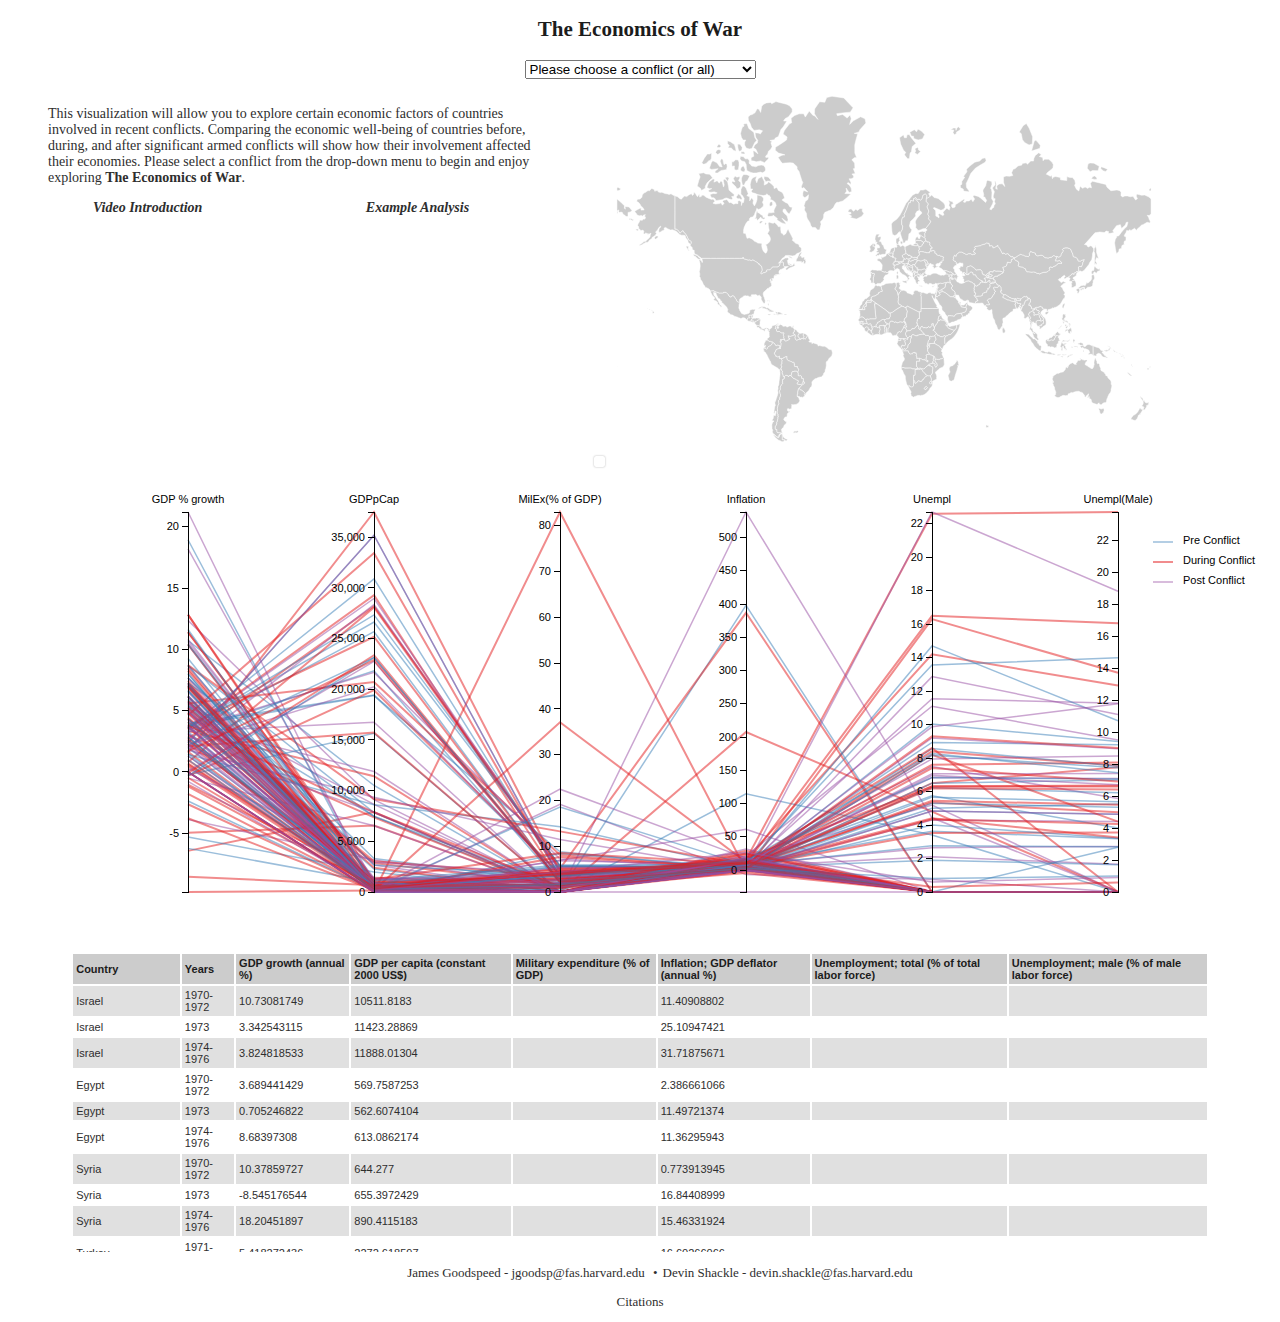
<file: index.html>
<!DOCTYPE html>
<html>
  <head>
    <meta http-equiv="Content-Type" content="text/html;charset=utf-8"/>
    <title>CS171 Project III: Jim Goodspeed &amp; Devin Shackle</title>
    <link type="text/css" rel="stylesheet" href="css/style.css"/>
    <link type="text/css" rel="stylesheet" href="css/introjs.css"/>

    <!-- D3 Libraries -->
    <script type="text/javascript" src="js/d3.v3.min.js"></script>
    <script type="text/javascript" src="js/d3.csv.js"></script>
    <script type="text/javascript" src="js/queue.v1.min.js"></script>
    <script type="text/javascript" src="js/topojson.js"></script>
    <script type="text/javascript" src="js/intro.js"></script>
  </head>

  <body onload="selectConflict();">
    <div id="head">
      <h2>The Economics of War</h2>
      <div id="dropdown" data-step="1" data-intro="India has a long history of clashing with neighboring Pakistan and the two nuclear powers have engaged in numerous, bloody conflicts. But will it always be like this? There may be some economic signs that India may have more incentive to put aside its differences with Pakistan. 
      <br>
      <br>
      Let's begin by selecting the 'Indo-Pakistani War of 1965' from the drop-down menu.<br><br>Once you've done that, press the right-arrow on your keyboard to go to the next item.">
        <form>
          <select id="list" data-step="6" data-intro="A dip in India's growth rate from 5.4% to -2.6% is quite significant. Let's look at another conflict and see what we find.<br><br>Please select the 'Indo-Pakistani War of 1971' from the drop-down menu.<br>Note how the change in growth rate is similarly less erratic. Select the 'Kargil War' from the drop-down and we will see a similarly diminished fluctuation.<br><br>Finally, please select the 'Siachen Conflict'."  onchange="selectConflict()">
            <option>Please choose a conflict (or all)</option>
            <option>2006 Lebanon War</option>
            <option>2008 Invasion of Anjouan</option>
            <option>2008 South Ossetia War</option>
            <option>2009 Boko Haram Uprising</option>
            <option>2010 Ethnic Violence in Kyrgyzstan</option>
            <option>Central African Republic Bush War</option>
            <option>Civil War in Chad</option>
            <option>Djiboutian-Eritrean Border Conflict</option>
            <option>Eritrean-Ethiopian War</option>
            <option>Falklands War</option>
            <option>Indo-Pakistani War of 1965</option>
            <option>Indo-Pakistani War of 1971</option>
            <option>Iran-Iraq War</option>
            <option>Iraq War</option>
            <option>Kargil War</option>
            <option>Kosovo War</option>
            <option>Libyan-Egyptian War</option>
            <option>Mount Elgon Insurgency</option>
            <option>Persian Gulf War</option>
            <option>Rwandan Civil War</option>
            <option>Second Ivorian Civil War</option>
            <option>Siachen Conflict</option>
            <option>Six-Day War</option>
            <option>Thai-Laotian Border War</option>
            <option>Turkish Invasion of Cyprus</option>
            <option>US Invasion of Panama</option>
            <option>War in Darfur</option>
            <option>Yom Kippur War</option>
          </select>
          <p id="description"></p>
        </form>
      </div>
    </div>

    <div id="text" data-step="3" data-intro="Here is a description of the conflict in question. We will focus on India and see if we can find any signs that might point to a way to end this perpetual cycle of conflict.">

      <div id="intro">
        <p>This visualization will allow you to explore certain economic factors of countries involved in recent conflicts. 
           Comparing the economic well-being of countries before, during, and after significant armed conflicts will show 
           how their involvement affected their economies. Please select a conflict from the drop-down menu to begin and 
           enjoy exploring <strong>The Economics of War</strong>.  </p>

        <p>
          <span id="video"><a href="video.html"><strong><em>Video Introduction</em></strong></a></span> 
          <span><a class="btn btn-large btn-success" href="javascript:void(0);" onclick="javascript:introJs().start();"><strong><em>Example Analysis</em></strong></a></span></p>
      </div>
      <div id="conflict_desc"></div>

    <div class="hidden1"></div>
    </div>

    <div id="map" data-step="2" data-intro="Here we see India and Pakistan, two neighbors who have fought numerous times. With a combined population of 1.4 billion and both armed with nuclear weapons, the consequences of all-out war could be disastrous.<br><br>If you don't see Pakistan and India, press the left-arrow on your keyboard to go back and select the 'Indo-Pakistani War of 1965' from the drop-down menu."></div>

    <div id="outer" data-step="7" data-intro="Here we see that the fluctuation of India's growth rate is even further diminished. With many countries, including India becoming more and more incorporated into an increasingly global economy, perhaps data such as this can offer us an insight into how other countries could leverage certain factors to shape India's future. Could the key to continued peace between India and Pakistan be derived from economic incentives and pressure from the trading partners of the two countries? With over a billion lives and the possibility of nuclear war on the line, the stakes are too high not to try.">
    <div id="parcoord" data-step="4" data-intro="This parallel coordinates chart allows us to compare multiple economic factors simultaneously. In this case, we are interested in any insights this data can give us into India's repeated warring with its neighbor Pakistan.<br><br>Explore the data, move the axes around to more easily compare particular economic factors. You can also filter the data and isolate individual data points by clicking and dragging along one of the vertical axes.<br><br>See how erratic the growth of the Indian economy (GDP % Growth) is around the time of the war? That's interesting. Let's look at this a bit more closely."></div>
  </div>

    <div id="table" data-step="5" data-intro="Here we see the actual values of the chart above. Note how by mousing-over a row in the table, it highlights the corresponding line in the chart.">
      <table id="detail-table">
        <thead>
          <tr>
            <th class="col-0">Country</th>
            <th class="col-1">Years</th>
            <th class="col-2">GDP growth (annual %)</th>
            <th class="col-3">GDP per capita (constant 2000 US$)</th>
            <th class="col-4">Military expenditure (% of GDP)</th>
            <th class="col-5">Inflation; GDP deflator (annual %)</th>
            <th class="col-6">Unemployment; total (% of total labor force)</th>
            <th class="col-7">Unemployment; male (% of male labor force)</th>
          </tr>
        </thead>
        <tbody id="table-body">
        </tbody>
      </table>
    </div>

    <div id="footer">
      <ul class="nav">
        <li class="nav">James Goodspeed - jgoodsp@fas.harvard.edu</li>
        <li class="nav">Devin Shackle - devin.shackle@fas.harvard.edu</li>
      </ul>
      <a href="citations.html">Citations</a>
    </div>


    <script type="text/javascript">

      /*
        The code below for the parallel coordinates graph is based on the code by Michael Bostock in the Edgar 
        Anderson's Iris visualization: http://mbostock.github.com/d3/talk/20111116/iris-parallel.html

        Additional inspiration (though not code) was derived from the Nutrient Contents - Parallel Coordinates 
        graph by Kai Chang: http://exposedata.com/parallel/

        The code for the map is based on the D3 World Maps: Tooltips, Zooming, and Queue and the click-to-zoom
        via transformation example by Mike Bostock

        http://techslides.com/d3-world-maps-tooltips-zooming-and-queue/
        http://bl.ocks.org/mbostock/2206590

        The step by step intro navigation was provided by intro.js written by Afshin Mehrabani


        Citations:

        Michael Bostock, “Edgar Anderson’s Iris data set parallel coordinates,” Gallery – mbostock / d3, 
        accessed April 1, 2013, http://mbostock.github.io/d3/talk/20111116/iris-parallel.html
 
        Kai Chang, “Nutrient Contents – Parallel Coordinates,” Expose Data, accessed April 1, 2013, 
        http://exposedata.com/parallel/

        "D3 World Maps: Tooltips, Zooming, and Queue," Techslides, accessed April 24, 2013, 
        http://techslides.com/d3-world-maps-tooltips-zooming-and-queue/

        Michael Bostock, "click-to-zoom via transformation," Gallery - mbostock / d3, accessed April 23, 2013,
        http://bl.ocks.org/mbostock/2206590

        Afshin Mehrabani, "Intro.js: Better introductions for websites and features with a step-by-step guide 
        for your projects," usabli.ca, accessed April 28, 2013, http://usablica.github.io/intro.js/

       */




      // main data file
      var data = "data/conflictPreCompute.csv";

      // economic indicators (y axis)
      var indicators = ["GDP % growth","GDPpCap","MilEx(% of GDP)","Inflation","Unempl","Unempl(Male)"];

      // basics for the parallel coordinate graph
      var margin = [60, 150, 60, 120];
      var widthPC  = 1200 - margin[1] - margin[3];
      var heightPC = 500 - margin[0] - margin[2];

      var x = d3.scale.ordinal().domain(indicators).rangePoints([0, widthPC]);
      var y = {};

      var line = d3.svg.line();
      var axis = d3.svg.axis().orient("left");
      var foreground;
      var filterData = new Array();


      /*
       * Map code
       */
      var widthMap = 600;
      var heightMap = 360;
      var active;

      var projection = d3.geo.mercator()
          .center([0,0])
          .scale(85)
          .rotate([0, 0]);

      var pathMap = d3.geo.path()
          .projection(projection);

      var svgMap = d3.select("#map").append("svg")
          .attr("width", widthMap)
          .attr("height", heightMap);

      svgMap.append("rect")
        .attr("width", widthMap)
        .attr("height", heightMap)
        .attr("id", "mapbg")
        .on("click", reset);


      var gMap = svgMap.append("g")
          .attr("transform", "translate(-190,0)");


      // function to zoom in on a country in the map by user click
      function click(d) {

        // if already active clicking will de-activate
        if (active === d) return reset();
          
        // clicking a second country while zoomed in will de-activate (un-highlight) the first
        gMap.selectAll(".active").classed("active", false);

        // highlights (fills) the country clicked
        d3.select(this).classed("active", active = d);

        var centroid = pathMap.centroid(d);
        var x = centroid[0];
        var y = centroid[1];
        var k = 4;

        gMap.transition()
            .duration(1000)
            .attr("transform", "translate(" + widthMap / 2 + "," + heightMap / 2 + ")scale(" + k + ")translate(" + -x + "," + -y + ")")
            .style("stroke-width", 1.5 / k + "px");
     
      }


      // zooms the map back out
      function reset() {
        gMap.selectAll(".active").classed("active", active = false);
        gMap.transition().duration(750).attr("transform", "translate(-190,0)");
        gMap.selectAll(".country")
            .transition()
              .duration(750)
            .style("stroke-width", ".5px");
      }


      var tooltip = d3.select("#map").append("div")
        .attr("class", "tooltip");

      // use queue for the map data files
      queue()
          .defer(d3.json, "data/world-110m.json")
          .defer(d3.tsv, "data/world-country-names.tsv")
          .await(ready);



      function ready(error, world, names) {

        var countries = topojson.object(world, world.objects.countries).geometries,
            neighbors = topojson.neighbors(world, countries),
            i = -1,
            n = countries.length;

        countries.forEach(function(d) { 
          var tryit = names.filter(function(n) { return d.id == n.id; })[0];
          if (typeof tryit === "undefined"){
            d.name = "Undefined";
          } 
          else {
            d.name = tryit.name; 
          }
        });

        var country = gMap.selectAll(".country").data(countries);

        country
         .enter()
          .insert("path")
          .attr("class", function(d,i) { return d.name + " country"; })   
            .attr("title", function(d,i) { return d.name; })  // country name
            .attr("d", pathMap)
            .on("click", click);

          //Show/hide tooltip
          country
            .on("mousemove", function(d,i) {
              var mouse = d3.mouse(svgMap.node()).map( function(d) { return parseInt(d); } );

              tooltip
                .classed("hidden", false)
                .attr("style", "left:" + (mouse[0]+670) + "px;top:" + (mouse[1]+60) + "px")
                .html(d.name)
            })
            .on("mouseout",  function(d,i) {
              tooltip.classed("hidden", true)
            });

      }




      // Gets the selected item from the pull down for the filter
      function getSelected() {
        var list = document.getElementById("list");
        var item = list.options[list.selectedIndex].value;

        return item;
      }


      // Add a description of the conflict
      function addDesc(data) {
        var div = document.createElement("div");
        
        div.id = "conflict_desc";
        document.getElementById("text").appendChild(div);

        var desc = d3.select("#conflict_desc")
          .data(data)
          .append("p")
            .text(function(data) { return data.Description; });

      }


      // Displays the detail table below the parallel coordinate graph
      function detailTable(data) {

        var columns = ["Country","Year","GDP % growth","GDPpCap","MilEx(% of GDP)","Inflation","Unempl","Unempl(Male)"];

        var tbody = document.createElement("tbody");
        
        tbody.id = "table-body";
        document.getElementById("detail-table").appendChild(tbody);

        var rows = d3.select("tbody")
            .selectAll("tr")
            .data(data);

        rows.enter()
            .append("tr")
            .on("mouseover", highlight)
            .on("mouseout", function(d,i) { return unhighlight(i); });

        // create a cell in each row for each column
        var cells = rows.selectAll("td")
            .data(function(row) {
              return columns.map(function(column) {
                return {column: column, value: row[column]};
              });
            })
          .enter()
            .append("td")
              .text(function(d) { return d.value; });

        rows.exit().remove();
      }


      // Highlight the line in the graph based on mouseover on the data table 
      function highlight(data) {

        d3.selectAll("." + data.Code + "-" + data.Stage + "-" + data.Conf_Code)
          .attr("class","black");
      }


      // turns off the line highlighting
      function unhighlight(i) {
        d3.selectAll(".black")
          .attr("class", function(d) { return d.Code + "-" + d.Stage + "-" + d.Conf_Code + " " + "c" + i; });        
      }


      // clears the country fill on the map
      function clearFill() {
        gMap.selectAll(".c-no-data").classed("c-no-data", false);
        gMap.selectAll(".c1-fill").classed("c1-fill", false);
        gMap.selectAll(".c4-fill").classed("c4-fill", false);
        gMap.selectAll(".c7-fill").classed("c7-fill", false);
        gMap.selectAll(".c10-fill").classed("c10-fill", false);
        gMap.selectAll(".c13-fill").classed("c13-fill", false);
      }


      // draws the parallel coordinate graph
      function selectConflict() {

        // Redraw
        if (document.getElementById("container")) {
          var parent = document.getElementById("parcoord");
          var child = document.getElementById("container");
          parent.removeChild(child);

          var svg = d3.select("#parcoord").append("svg:svg")
              .attr("width", widthPC + margin[1] + margin[3])
              .attr("height", heightPC + margin[0] + margin[2])
              .attr("id", "container")
            .append("svg:g")
              .attr("transform", "translate(" + margin[0] + "," + margin[0] + ")");


        }
        else {
            var svg = d3.select("#parcoord").append("svg:svg")
                .attr("width", widthPC + margin[1] + margin[3])
                .attr("height", heightPC + margin[0] + margin[2])
                .attr("id", "container")
              .append("svg:g")
                .attr("transform", "translate(" + margin[0] + "," + margin[0] + ")")
                .attr("id","para");

            // Add a legend for the main display
            if (getSelected() == "Please choose a conflict (or all)") {
              var legendPre = svg.append("svg:g")
                .attr("class", "legend")
                .attr("transform", "translate(965,30)");

              var legendDuring = svg.append("svg:g")
                .attr("class", "legend")
                .attr("transform", "translate(965,50)");

              var legendPost = svg.append("svg:g")
                .attr("class", "legend")
                .attr("transform", "translate(965,70)");


              // color lines in legend for each time period
              legendPre.append("svg:line")
                  .attr("class", "pre")
                  .attr("x2", 20);

              // color lines in legend for each time period
              legendDuring.append("svg:line")
                  .attr("class", "during")
                  .attr("x2", 20);

              legendPost.append("svg:line")
                  .attr("class", "post")
                  .attr("x2", 20);

              // lables
              legendPre.append("svg:text")
                  .attr("x", 30)
                  .attr("dy", ".21em")
                  .text("Pre Conflict");

              legendDuring.append("svg:text")
                  .attr("x", 30)
                  .attr("dy", ".21em")
                  .text("During Conflict");

              legendPost.append("svg:text")
                  .attr("x", 30)
                  .attr("dy", ".21em")
                  .text("Post Conflict");
             }

        }
          

        d3.csv(data, function(fullData) {

          // filter the conflict data
          var conflicts = fullData.filter(function(row) {

            // display all data
            if (getSelected() == "Please choose a conflict (or all)") {
              reset();
              clearFill();
              return fullData;
            }

            // otherwise filter the data based on conflict
            else {
              

              // zoom the map based on the conflict selected
              if(getSelected() == "2006 Lebanon War") {
                gMap.transition()
                    .duration(1000)
                    .attr("transform", "translate(-9850, -3600)scale(19)");

                clearFill();

                d3.select(".Israel").attr("class", "Israel country c1-fill");
                d3.select(".Lebanon").attr("class", "Lebanon country c-no-data");

                gMap.selectAll(".country")
                  .transition()
                    .duration(1000)
                  .style("stroke-width", ".1px");

              }

              else if (getSelected() == "2008 Invasion of Anjouan") {
                gMap.transition()
                    .duration(1000)
                    .attr("transform", "translate(-1300, -500)scale(3.2)");

                clearFill();

                d3.selectAll(".Comoros").attr("class", "Comoros country c1-fill");
                d3.selectAll(".Sudan").attr("class", "Sudan country c4-fill");
                d3.selectAll(".Tanzania").attr("class", "Tanzania country c7-fill");
                d3.selectAll(".Libya").attr("class", "Libya country c10-fill");
                d3.selectAll(".France").attr("class", "France country c13-fill");

                gMap.selectAll(".country")
                  .transition()
                    .duration(1000)
                  .style("stroke-width", ".15px");
              }

              else if (getSelected() == "2008 South Ossetia War") {
                gMap.transition()
                    .duration(1000)
                    .attr("transform", "translate(-1450, -270)scale(3.2)");

                clearFill();

                d3.selectAll(".Russian").attr("class", "Russian Federation country c1-fill");
                d3.select(".Georgia").attr("class", "Georgia country c4-fill");

                gMap.selectAll(".country")
                  .transition()
                    .duration(1000)
                  .style("stroke-width", ".2px");
              }

              else if (getSelected() == "2009 Boko Haram Uprising") {
                gMap.transition()
                    .duration(1000)
                    .attr("transform", "translate(-5080, -2420)scale(11)");

                clearFill();

                d3.select(".Nigeria").attr("class", "Nigeria country c1-fill");

                gMap.selectAll(".country")
                  .transition()
                    .duration(1000)
                  .style("stroke-width", ".15px");
              }

              else if (getSelected() == "2010 Ethnic Violence in Kyrgyzstan") {
                gMap.transition()
                    .duration(1000)
                    .attr("transform", "translate(-5600, -1650)scale(10)");

                clearFill();

                d3.selectAll(".Kyrgyzstan").attr("class", "Kyrgyzstan country c1-fill");

                gMap.selectAll(".country")
                  .transition()
                    .duration(1000)
                  .style("stroke-width", ".15px");
              }

              else if (getSelected() == "Central African Republic Bush War") {
                gMap.transition()
                    .duration(1000)
                    .attr("transform", "translate(-4770, -2120)scale(10)");

                clearFill();

                d3.selectAll(".African").attr("class", "Central African Republic country c1-fill");
                d3.selectAll(".Chad").attr("class", "Chad country c4-fill");

                gMap.selectAll(".country")
                  .transition()
                    .duration(1000)
                  .style("stroke-width", ".15px");
              }

              else if (getSelected() == "Civil War in Chad") {
                gMap.transition()
                    .duration(1000)
                    .attr("transform", "translate(-5770, -2540)scale(12)");

                clearFill();

                d3.select(".Chad").attr("class", "Chad country c1-fill");

                gMap.selectAll(".country")
                  .transition()
                    .duration(1000)
                  .style("stroke-width", ".15px");
              }

              else if (getSelected() == "Djiboutian-Eritrean Border Conflict") {
                gMap.transition()
                    .duration(1000)
                    .attr("transform", "translate(-6180, -2550)scale(12)");

                clearFill();

                d3.select(".Djibouti").attr("class", "Djibouti country c1-fill");
                d3.select(".Eritrea").attr("class", "Eritrea country c4-fill");

                gMap.selectAll(".country")
                  .transition()
                    .duration(1000)
                  .style("stroke-width", ".15px");
              }

              else if (getSelected() == "Eritrean-Ethiopian War") {
                gMap.transition()
                    .duration(1000)
                    .attr("transform", "translate(-5100, -2150)scale(10)");

                clearFill();

                d3.select(".Ethiopia").attr("class", "Ethiopia country c1-fill");
                d3.select(".Eritrea").attr("class", "Eritrea country c4-fill");

                gMap.selectAll(".country")
                  .transition()
                    .duration(1000)
                  .style("stroke-width", ".15px");
              }

              else if (getSelected() == "Falklands War") {
                gMap.transition()
                    .duration(1000)
                    .attr("transform", "translate(-370, -200)scale(1.5)");

                clearFill();

                d3.selectAll(".Argentina").attr("class", "Argentina country c4-fill");
                d3.selectAll(".Kingdom").attr("class", "United Kingdom country c1-fill");
                d3.selectAll(".Falkland").attr("class", "Falkland Islands country c1-fill");

                gMap.selectAll(".country")
                  .transition()
                    .duration(1000)
                  .style("stroke-width", ".2px");
              }

              else if (getSelected() == "Indo-Pakistani War of 1965" || getSelected() == "Indo-Pakistani War of 1971" ||
                  getSelected() == "Kargil War" || getSelected() == "Siachen Conflict") {
                gMap.transition()
                    .duration(1000)
                    .attr("transform", "translate(-3870, -1300)scale(7)");

                clearFill();

                d3.selectAll(".India").attr("class", "India country c1-fill");
                d3.selectAll(".Pakistan").attr("class", "Pakistan country c4-fill");

                gMap.selectAll(".country")
                  .transition()
                    .duration(1000)
                  .style("stroke-width", ".2px");

              }

              else if (getSelected() == "Iran-Iraq War") {
                gMap.transition()
                    .duration(1000)
                    .attr("transform", "translate(-4700, -1600)scale(9)");

                clearFill();

                d3.select(".Iraq").attr("class", "Iraq country c-no-data");
                d3.select(".Iran").attr("class", "Iran country c1-fill");

                gMap.selectAll(".country")
                  .transition()
                    .duration(1000)
                  .style("stroke-width", ".2px");
              }

              else if (getSelected() == "Iraq War") {
                gMap.transition()
                    .duration(1000)
                    .attr("transform", "translate(-350, -50)scale(1.3)");

                clearFill();

                d3.selectAll(".States").attr("class", "United States country c1-fill");
                d3.selectAll(".Kingdom").attr("class", "United Kingdom country c4-fill");
                d3.selectAll(".Australia").attr("class", "Australia country c7-fill");
                d3.selectAll(".Iraq").attr("class", "Iraq country c10-fill");

                gMap.selectAll(".country")
                  .transition()
                    .duration(1000)
                  .style("stroke-width", ".5px");

              }

              else if (getSelected() == "Kosovo War") {
                gMap.transition()
                    .duration(1000)
                    .attr("transform", "translate(-760, -295)scale(2.6)");

                clearFill();

                d3.selectAll(".States").attr("class", "United States country c1-fill");
                d3.select(".Albania").attr("class", "Albania country c4-fill");

                gMap.selectAll(".country")
                  .transition()
                    .duration(1000)
                  .style("stroke-width", ".2px");

              }

              else if (getSelected() == "Libyan-Egyptian War") {
                gMap.transition()
                    .duration(1000)
                    .attr("transform", "translate(-4350, -1700)scale(9)");

                clearFill();

                d3.select(".Libya").attr("class", "Libya country c-no-data");
                d3.select(".Egypt").attr("class", "Egypt country c1-fill");

                gMap.selectAll(".country")
                  .transition()
                    .duration(1000)
                  .style("stroke-width", ".2px");
              }

              else if (getSelected() == "Mount Elgon Insurgency") {
                gMap.transition()
                    .duration(1000)
                    .attr("transform", "translate(-6180, -2850)scale(12)");

                clearFill();

                d3.select(".Kenya").attr("class", "Kenya country c1-fill");

                gMap.selectAll(".country")
                  .transition()
                    .duration(1000)
                  .style("stroke-width", ".15px");
              }

              else if (getSelected() == "Persian Gulf War") {
                gMap.transition()
                    .duration(1000)
                    .attr("transform", "translate(-645, -250)scale(2.2)");

                clearFill();


                d3.selectAll(".States").attr("class", "United States country c1-fill");
                d3.selectAll(".Kuwait").attr("class", "Kuwait country c4-fill");
                d3.selectAll(".Kingdom").attr("class", "United Kingdom country c7-fill");
                d3.selectAll(".Saudi").attr("class", "Saudi Arabia country c10-fill");
                d3.selectAll(".Iraq").attr("class", "Iraq country c-no-data");

                gMap.selectAll(".country")
                  .transition()
                    .duration(1000)
                  .style("stroke-width", ".5px");

              }

              else if (getSelected() == "Rwandan Civil War") {
                gMap.transition()
                    .duration(1000)
                    .attr("transform", "translate(-9150, -4370)scale(18)");

                clearFill();

                d3.select(".Rwanda").attr("class", "Rwanda country c1-fill");

                gMap.selectAll(".country")
                  .transition()
                    .duration(1000)
                  .style("stroke-width", ".1px");
              }

              else if (getSelected() == "Second Ivorian Civil War") {
                gMap.transition()
                    .duration(1000)
                    .attr("transform", "translate(-1700, -670)scale(4.2)");

                clearFill();

                d3.selectAll(".France").attr("class", "France country c1-fill");
                d3.selectAll(".Cote").attr("class", "Cote d'Ivoire country c4-fill");
                
                gMap.selectAll(".country")
                  .transition()
                    .duration(1000)
                  .style("stroke-width", ".2px");
              }

              else if(getSelected() == "Six-Day War" || getSelected() == "Yom Kippur War") {
                gMap.transition()
                    .duration(1000)
                    .attr("transform", "translate(-5030, -1850)scale(10)");

                clearFill();

                d3.select(".Israel").attr("class", "Israel country c1-fill");
                d3.select(".Egypt").attr("class", "Egypt country c4-fill");
                d3.select(".Syria").attr("class", "Syria country c7-fill");

                gMap.selectAll(".country")
                  .transition()
                    .duration(1000)
                  .style("stroke-width", ".15px");

              }

              else if (getSelected() == "Thai-Laotian Border War") {
                gMap.transition()
                    .duration(1000)
                    .attr("transform", "translate(-5410, -1850)scale(9)");

                clearFill();

                d3.select(".Thailand").attr("class", "Thailand country c1-fill");
                d3.select(".Vietnam").attr("class", "Vietnam country c4-fill");
                d3.select(".Laos").attr("class", "Laos country c-no-data");

                gMap.selectAll(".country")
                  .transition()
                    .duration(1000)
                  .style("stroke-width", ".2px");
              }

              else if(getSelected() == "Turkish Invasion of Cyprus") {
                gMap.transition()
                    .duration(1000)
                    .attr("transform", "translate(-4980, -1700)scale(10)");

                clearFill();

                d3.selectAll(".Turkey").attr("class", "Turkey country c1-fill");
                d3.selectAll(".Greece").attr("class", "Greece country c4-fill");
                
                gMap.selectAll(".country")
                  .transition()
                    .duration(1000)
                  .style("stroke-width", ".15px");

              }

              else if (getSelected() == "US Invasion of Panama") {
                gMap.transition()
                    .duration(1000)
                    .attr("transform", "translate(-1300, -730)scale(4.5)");

                clearFill();

                d3.selectAll(".States").attr("class", "United States country c1-fill");
                d3.selectAll(".Panama").attr("class", "Panama country c4-fill");

                gMap.selectAll(".country")
                  .transition()
                    .duration(1000)
                  .style("stroke-width", ".2px");

              }

              else if (getSelected() == "War in Darfur") {
                gMap.transition()
                    .duration(1000)
                    .attr("transform", "translate(-4950, -2070)scale(10)");

                clearFill();

                d3.select(".Sudan").attr("class", "Sudan country c1-fill");

                gMap.selectAll(".country")
                  .transition()
                    .duration(1000)
                  .style("stroke-width", ".2px");
              }

              else {
                reset();
              }

              return row["Conflict"] == getSelected();
            }
          });


          // Used to populate the legend
          var countries = [];
          fullData.filter(function(row, i) {
            if (row["Conflict"] == getSelected()) {
              countries.push(row.Country);
            }
            
          });

          
          // delete and refresh the detail table
          if (document.getElementById("conflict_desc")) {
            var parent = document.getElementById("text");
            var child = document.getElementById("conflict_desc");
            parent.removeChild(child);
          }


          if (document.getElementById("table-body")) {
            var parent = document.getElementById("detail-table");
            var child = document.getElementById("table-body");
            parent.removeChild(child);
          }

          detailTable(conflicts);

          if (getSelected() != "Please choose a conflict (or all)") {
              addDesc(conflicts);
          }
          


          // Create a scale and brush for each economic indicator
          indicators.forEach(function(d) {

            //redrawAxis();

            // scale
            y[d] = d3.scale.linear()
                .domain(d3.extent(conflicts, function(p) { return +p[d]; }))
                .range([heightPC, 0]);

            // brush
            y[d].brush = d3.svg.brush(conflicts)
                .y(y[d])
                .on("brush", brush);

          });

          //redrawPath(conflicts);


          // Add a legend for the countries being displayed
          var legend = svg.selectAll("g.legend")
              .data(countries)
            .enter().append("svg:g")
              .attr("class", "legend")
              .attr("transform", function(d, i) { return "translate(965," + (i * 18 + 30) + ")"; });


          // color lines in legend for each country
          legend.append("svg:line")
              .attr("class", function(d,i) { return "c" + i })
              .attr("x2", 20);


          // country names and type in the legend
          legend.append("svg:text")
              .attr("x", 30)
              .attr("dy", ".21em")
              .text(function(d,i) { 
                switch(i) {
                  case 0:
                  case 3:
                  case 6:
                  case 9:
                  case 12:
                    return d + ": Pre Conflict";
                    break;

                  case 1:
                  case 4:
                  case 7:
                  case 10:
                  case 13:
                    return d + ": During Conflict";
                    break;

                  case 2:
                  case 5:
                  case 8:
                  case 11:
                  case 14:
                    return d + ": Post Conflict";
                    break;
                }
              });



          // Add foreground lines (the main lines in the visualization)
          foreground = svg.append("svg:g")
              .attr("class", "foreground")
            .selectAll("path")
              .data(conflicts)
            .enter().append("svg:path")
              .attr("d", path)
              .attr("d", path)
              .attr("class", function(d,i) {
                if (getSelected() == "Please choose a conflict (or all)") {
                  switch(d.Stage) {
                    case "Pre":
                      return "pre " + d.Code + "-" + d.Stage + "-" + d.Conf_Code;
                      break;
                    case "During":
                      return "during " + d.Code + "-" + d.Stage + "-" + d.Conf_Code;
                      break;
                    case "Post":
                      return "post " + d.Code + "-" + d.Stage + "-" + d.Conf_Code;
                      break;
                  }
                }
                else {
                  return "c" + i + " " + d.Code + "-" + d.Stage + "-" + d.Conf_Code;
                }
              });



          // Add a group element for each economic indicator
          var g = svg.selectAll(".indicator")
              .data(indicators)
            .enter().append("svg:g")
              .attr("class", "indicator")
              .attr("transform", function(d) { return "translate(" + x(d) + ")"; })
              .call(d3.behavior.drag()
              .origin(function(d) { return {x: x(d)}; })
              .on("dragstart", dragstart)
              .on("drag", drag)
              .on("dragend", dragend)
              );


          // Add an axis and title
          g.append("svg:g")
              .attr("class", "axis")
              .each(function(d) { d3.select(this).call(axis.scale(y[d])); })
            .append("svg:text")
              .attr("text-anchor", "middle")
              .attr("y", -9)
              //.attr("class", "axis-title")
              .text(String);


          // Add a brush for each axis
          g.append("svg:g")
              .attr("class", "brush")
              .each(function(d) { d3.select(this).call(y[d].brush); })
            .selectAll("rect")
              .attr("x", -8)
              .attr("width", 20);


          // used for dragging y axis
          function dragstart(d) {
            i = indicators.indexOf(d);
          }


          // used for dragging y axis
          function drag(d) {
            x.range()[i] = d3.event.x;
            indicators.sort(function(a, b) { return x(a) - x(b); });
            g.attr("transform", function(d) { return "translate(" + x(d) + ")"; });
            foreground.attr("d", path);
          }



          // used for dragging y axis
          function dragend(d) {
            x.domain(indicators).rangePoints([0, widthPC]);
            var t = d3.transition().duration(500);
            t.selectAll(".indicator").attr("transform", function(d) { return "translate(" + x(d) + ")"; });
            t.selectAll(".foreground path").attr("d", path);
          }
        });

      }

      



      // not fully operational - maybe for project III
      function redrawPath(data) {
        svg.selectAll("path")
            .data(data)
            .transition()
              .delay(1000)
              .duration(5000)
            .attr("d", path)
            .attr("class", function(d) { return d.Country_Code; });

        detailTable(data);
      }


      // not fully operational - maybe for project III
      function redrawAxis() {
        
        svg.selectAll(".axis")
          .attr("class", "axis")
            .each(function(d) { d3.select(this).call(axis.scale(y[d])); }) 
          .append("svg:text")
            .attr("text-anchor", "middle")
            .attr("y", -9)
            .text(String);
      }


      // Returns the path for a given data point
      function path(d) {
        return line(indicators.map(function(p) { return [x(p), y[p](d[p])]; }));
      }


      function fromTablePath(d) {
          return line(indicators.map(function(p) { return [x(p), y[p](d[p])]; }));
      }


      // Handles a brush event, toggling the display of foreground lines
      function brush() {

        var actives = indicators.filter(function(p) { return !y[p].brush.empty(); });
        var extents = actives.map(function(p) { return y[p].brush.extent(); });
        var filterData = [];

        foreground.classed("fade", function(d, index) {

          return !actives.every(function(p, i) {

            // For records (lines) that are in the brush add to the filterData array
            if (extents[i][0] <= d[p] && d[p] <= extents[i][1]) {
                filterData.push(d);  
            }

            // Create the detail table based on the contents of the filterData array
            detailTable(filterData);

            return extents[i][0] <= d[p] && d[p] <= extents[i][1];
            
          });
        });
      }

    </script>

  </body>
</html>
</file>
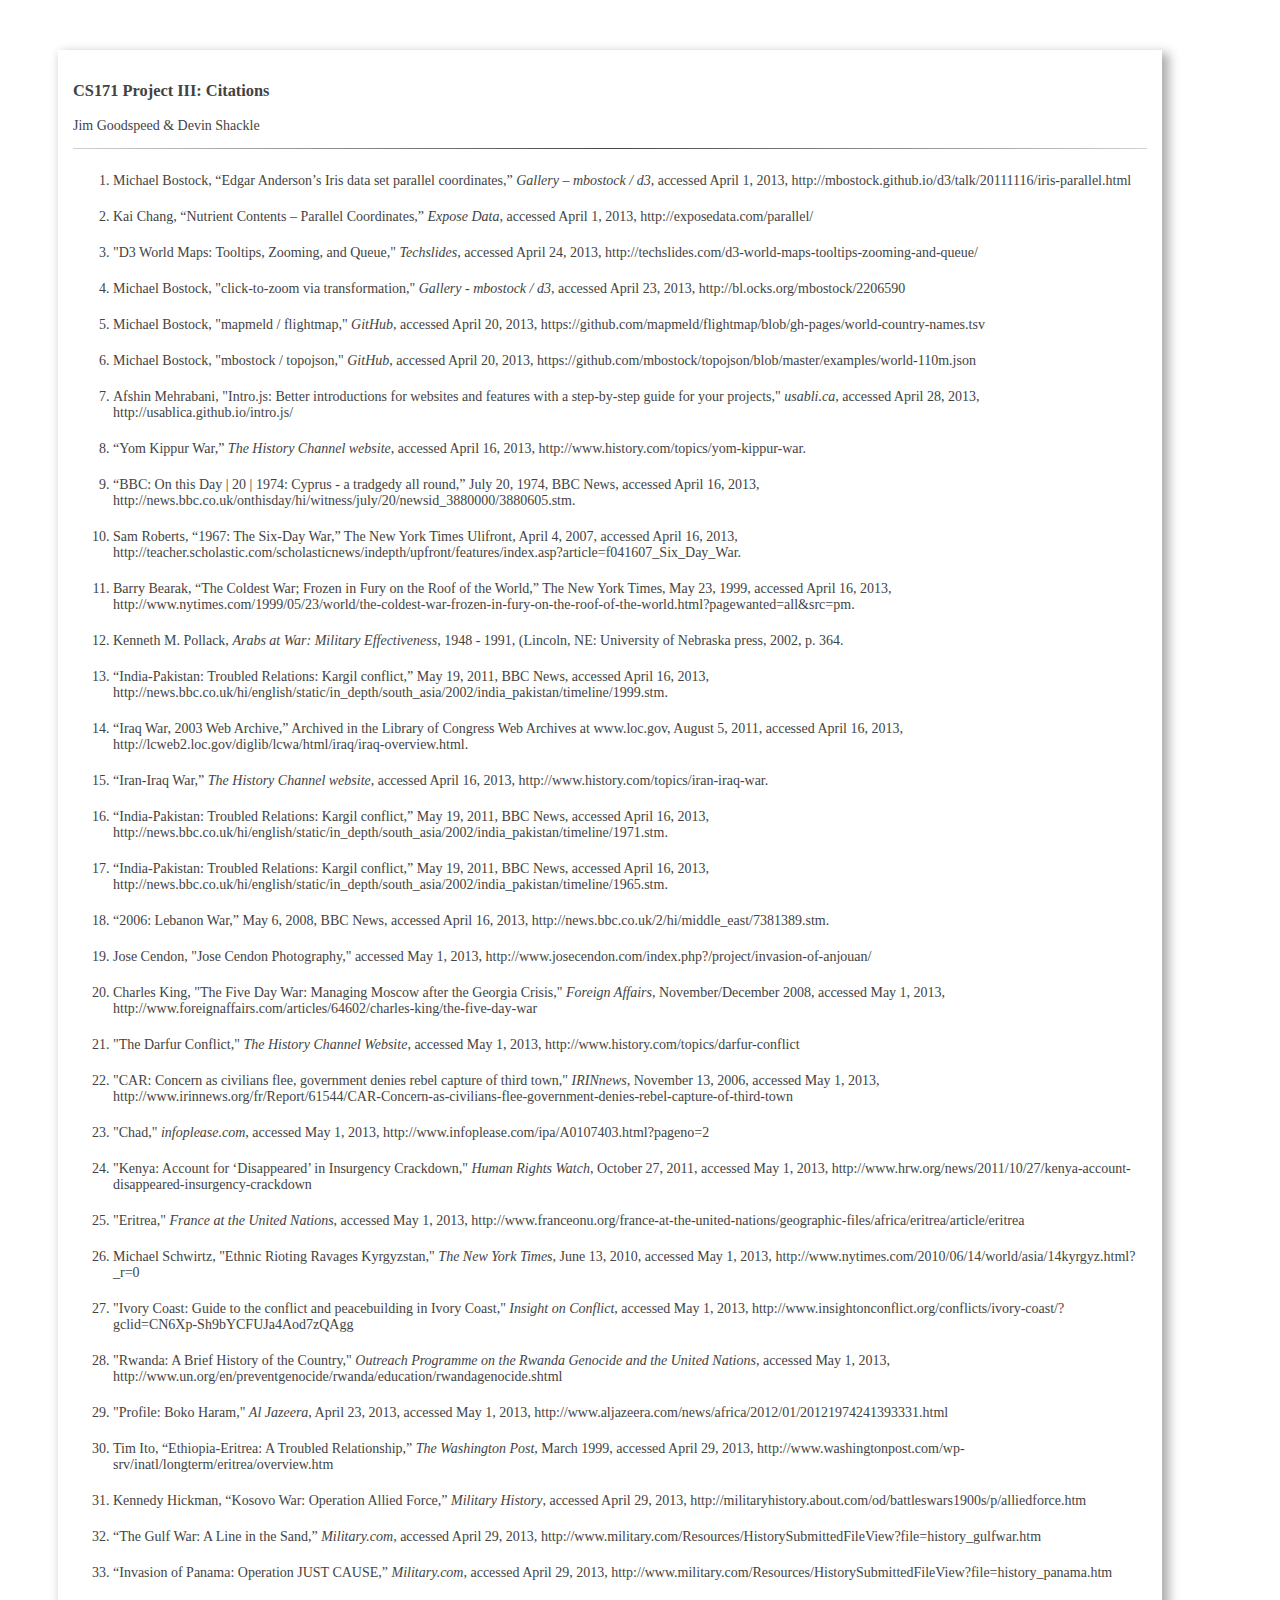
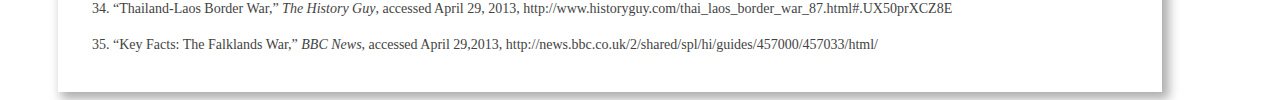
<file: citations.html>
<!DOCTYPE html>
<html>
  <head>
    <meta http-equiv="Content-Type" content="text/html;charset=utf-8"/>
    <link type="text/css" rel="stylesheet" href="css/style.css"/>
    <title>CS171 Project III Citations: Jim Goodspeed &amp; Devin Shackle</title>
  </head>
  <body>
    <div id="citations">
      <h3>CS171 Project III: Citations</h3>
      <p>Jim Goodspeed &amp; Devin Shackle</p>
      <hr>

      <ol>

  		  <li class="cit">Michael Bostock, “Edgar Anderson’s Iris data set parallel coordinates,” <span class="italic">Gallery – mbostock / d3</span>, accessed April 1, 2013, <a href="http://mbostock.github.io/d3/talk/20111116/iris-parallel.html">http://mbostock.github.io/d3/talk/20111116/iris-parallel.html</a></li>
 
		    <li class="cit">Kai Chang, “Nutrient Contents – Parallel Coordinates,” <span class="italic">Expose Data</span>, accessed April 1, 2013, <a href="http://exposedata.com/parallel/">http://exposedata.com/parallel/</a></li>

        <li class="cit">"D3 World Maps: Tooltips, Zooming, and Queue," <span class="italic">Techslides</span>, accessed April 24, 2013, <a href="http://techslides.com/d3-world-maps-tooltips-zooming-and-queue/">http://techslides.com/d3-world-maps-tooltips-zooming-and-queue/</a></li>

        <li class="cit">Michael Bostock, "click-to-zoom via transformation," <span class="italic">Gallery - mbostock / d3</span>, accessed April 23, 2013, <a href="http://bl.ocks.org/mbostock/2206590">http://bl.ocks.org/mbostock/2206590</a></li>

        <li class="cit">Michael Bostock, "mapmeld / flightmap," <span class="italic">GitHub</span>, accessed April 20, 2013, <a href="https://github.com/mapmeld/flightmap/blob/gh-pages/world-country-names.tsv">https://github.com/mapmeld/flightmap/blob/gh-pages/world-country-names.tsv</a></li>

        <li class="cit">Michael Bostock, "mbostock / topojson," <span class="italic">GitHub</span>, accessed April 20, 2013, <a href="https://github.com/mbostock/topojson/blob/master/examples/world-110m.json">https://github.com/mbostock/topojson/blob/master/examples/world-110m.json</a></li>

        <li class="cit">Afshin Mehrabani, "Intro.js: Better introductions for websites and features with a step-by-step guide for your projects," <span class="italic">usabli.ca</span>, accessed April 28, 2013, <a href="http://usablica.github.io/intro.js/">http://usablica.github.io/intro.js/</a></li>

  		  <li class="cit">“Yom Kippur War,” <span class="italic">The History Channel website</span>, accessed April 16, 2013, <a href="http://www.history.com/topics/yom-kippur-war">http://www.history.com/topics/yom-kippur-war</a>.</li>

  		  <li class="cit">“BBC: On this Day | 20 | 1974: Cyprus - a tradgedy all round,” July 20, 1974, BBC News, accessed April 16, 2013, <a href="http://news.bbc.co.uk/onthisday/hi/witness/july/20/newsid_3880000/3880605.stm">http://news.bbc.co.uk/onthisday/hi/witness/july/20/newsid_3880000/3880605.stm</a>.</li>

  		  <li class="cit">Sam Roberts, “1967: The Six-Day War,” The New York Times Ulifront, April 4, 2007, accessed April 16, 2013, <a href="http://teacher.scholastic.com/scholasticnews/indepth/upfront/features/index.asp?article=f041607_Six_Day_War">http://teacher.scholastic.com/scholasticnews/indepth/upfront/features/index.asp?article=f041607_Six_Day_War</a>.</li>

  		  <li class="cit">Barry Bearak, “The Coldest War; Frozen in Fury on the Roof of the World,” The New York Times, May 23, 1999, accessed April 16, 2013, <a href="http://www.nytimes.com/1999/05/23/world/the-coldest-war-frozen-in-fury-on-the-roof-of-the-world.html?pagewanted=all&src=pm">http://www.nytimes.com/1999/05/23/world/the-coldest-war-frozen-in-fury-on-the-roof-of-the-world.html?pagewanted=all&src=pm</a>.</li>

  		  <li class="cit">Kenneth M. Pollack, <span class="italic">Arabs at War: Military Effectiveness</span>, 1948 - 1991, (Lincoln, NE: University of Nebraska press, 2002, p. 364.</li>

  		  <li class="cit">“India-Pakistan: Troubled Relations: Kargil conflict,” May 19, 2011, BBC News, accessed April 16, 2013, <a href="http://news.bbc.co.uk/hi/english/static/in_depth/south_asia/2002/india_pakistan/timeline/1999.stm">http://news.bbc.co.uk/hi/english/static/in_depth/south_asia/2002/india_pakistan/timeline/1999.stm</a>.</li>

  		  <li class="cit">“Iraq War, 2003 Web Archive,” Archived in the Library of Congress Web Archives at www.loc.gov, August 5, 2011, accessed April 16, 2013, <a href="http://lcweb2.loc.gov/diglib/lcwa/html/iraq/iraq-overview.html">http://lcweb2.loc.gov/diglib/lcwa/html/iraq/iraq-overview.html</a>.</li>

  		  <li class="cit">“Iran-Iraq War,” <span class="italic">The History Channel website</span>, accessed April 16, 2013, <a href="http://www.history.com/topics/iran-iraq-war">http://www.history.com/topics/iran-iraq-war</a>.</li>

  		  <li class="cit">“India-Pakistan: Troubled Relations: Kargil conflict,” May 19, 2011, BBC News, accessed April 16, 2013, <a href="http://news.bbc.co.uk/hi/english/static/in_depth/south_asia/2002/india_pakistan/timeline/1971.stm">http://news.bbc.co.uk/hi/english/static/in_depth/south_asia/2002/india_pakistan/timeline/1971.stm</a>.</li>

  		  <li class="cit">“India-Pakistan: Troubled Relations: Kargil conflict,” May 19, 2011, BBC News, accessed April 16, 2013, <a href="http://news.bbc.co.uk/hi/english/static/in_depth/south_asia/2002/india_pakistan/timeline/1965.stm">http://news.bbc.co.uk/hi/english/static/in_depth/south_asia/2002/india_pakistan/timeline/1965.stm</a>.</li>

  		  <li class="cit">“2006: Lebanon War,” May 6, 2008, BBC News, accessed April 16, 2013, <a href="http://news.bbc.co.uk/2/hi/middle_east/7381389.stm">http://news.bbc.co.uk/2/hi/middle_east/7381389.stm</a>.</li>

        <li class="cit">Jose Cendon, "Jose Cendon Photography," accessed May 1, 2013, <a href="http://www.josecendon.com/index.php?/project/invasion-of-anjouan/">http://www.josecendon.com/index.php?/project/invasion-of-anjouan/</a></li>

        <li class="cit">Charles King, "The Five Day War: Managing Moscow after the Georgia Crisis," <span class="italic">Foreign Affairs</span>, November/December 2008, accessed May 1, 2013, <a href="http://www.foreignaffairs.com/articles/64602/charles-king/the-five-day-war">http://www.foreignaffairs.com/articles/64602/charles-king/the-five-day-war</a></li>

        <li class="cit">"The Darfur Conflict," <span class="italic">The History Channel Website</span>, accessed May 1, 2013, <a href="http://www.history.com/topics/darfur-conflict">http://www.history.com/topics/darfur-conflict</a></li>

        <li class="cit">"CAR: Concern as civilians flee, government denies rebel capture of third town," <span class="italic">IRINnews</span>, November 13, 2006, accessed May 1, 2013, <a href="http://www.irinnews.org/fr/Report/61544/CAR-Concern-as-civilians-flee-government-denies-rebel-capture-of-third-town">http://www.irinnews.org/fr/Report/61544/CAR-Concern-as-civilians-flee-government-denies-rebel-capture-of-third-town</a></li>

        <li class="cit">"Chad," <span class="italic">infoplease.com</span>, accessed May 1, 2013, <a href="http://www.infoplease.com/ipa/A0107403.html?pageno=2">http://www.infoplease.com/ipa/A0107403.html?pageno=2</a></li>

        <li class="cit">"Kenya: Account for ‘Disappeared’ in Insurgency Crackdown," <span class="italic">Human Rights Watch</span>, October 27, 2011, accessed May 1, 2013, <a href="http://www.hrw.org/news/2011/10/27/kenya-account-disappeared-insurgency-crackdown">http://www.hrw.org/news/2011/10/27/kenya-account-disappeared-insurgency-crackdown</a></li>

        <li class="cit">"Eritrea," <span class="italic">France at the United Nations</span>, accessed May 1, 2013, <a href="http://www.franceonu.org/france-at-the-united-nations/geographic-files/africa/eritrea/article/eritrea">http://www.franceonu.org/france-at-the-united-nations/geographic-files/africa/eritrea/article/eritrea</a></li>

        <li class="cit">Michael Schwirtz, "Ethnic Rioting Ravages Kyrgyzstan," <span class="italic">The New York Times</span>, June 13, 2010, accessed May 1, 2013, <a href="http://www.nytimes.com/2010/06/14/world/asia/14kyrgyz.html?_r=0">http://www.nytimes.com/2010/06/14/world/asia/14kyrgyz.html?_r=0</a></li>

        <li class="cit">"Ivory Coast: Guide to the conflict and peacebuilding in Ivory Coast," <span class="italic">Insight on Conflict</span>, accessed May 1, 2013, <a href="http://www.insightonconflict.org/conflicts/ivory-coast/?gclid=CN6Xp-Sh9bYCFUJa4Aod7zQAgg">http://www.insightonconflict.org/conflicts/ivory-coast/?gclid=CN6Xp-Sh9bYCFUJa4Aod7zQAgg</a></li>

        <li class="cit">"Rwanda: A Brief History of the Country," <span class="italic">Outreach Programme on the Rwanda Genocide and the United Nations</span>, accessed May 1, 2013, <a href="http://www.un.org/en/preventgenocide/rwanda/education/rwandagenocide.shtml">http://www.un.org/en/preventgenocide/rwanda/education/rwandagenocide.shtml</a></li>

        <li class="cit">"Profile: Boko Haram," <span class="italic">Al Jazeera</span>, April 23, 2013, accessed May 1, 2013, <a href="http://www.aljazeera.com/news/africa/2012/01/20121974241393331.html">http://www.aljazeera.com/news/africa/2012/01/20121974241393331.html</a></li>

        <li class="cit">Tim Ito, “Ethiopia-Eritrea: A Troubled Relationship,” <span class="italic">The Washington Post</span>, March 1999, accessed April 29, 2013, <a href="http://www.washingtonpost.com/wp-srv/inatl/longterm/eritrea/overview.htm">http://www.washingtonpost.com/wp-srv/inatl/longterm/eritrea/overview.htm</a></li>

        <li class="cit">Kennedy Hickman, “Kosovo War: Operation Allied Force,” <span class="italic">Military History</span>, accessed April 29, 2013, <a href="http://militaryhistory.about.com/od/battleswars1900s/p/alliedforce.htm">http://militaryhistory.about.com/od/battleswars1900s/p/alliedforce.htm</a></li>

        <li class="cit">“The Gulf War: A Line in the Sand,” <span class="italic">Military.com</span>, accessed April 29, 2013, <a href="http://www.military.com/Resources/HistorySubmittedFileView?file=history_gulfwar.htm">http://www.military.com/Resources/HistorySubmittedFileView?file=history_gulfwar.htm</a></li>

        <li class="cit">“Invasion of Panama: Operation JUST CAUSE,” <span class="italic">Military.com</span>, accessed April 29, 2013, <a href="http://www.military.com/Resources/HistorySubmittedFileView?file=history_panama.htm">http://www.military.com/Resources/HistorySubmittedFileView?file=history_panama.htm</a></li>

        <li class="cit">“Thailand-Laos Border War,” <span class="italic">The History Guy</span>, accessed April 29, 2013, <a href="http://www.historyguy.com/thai_laos_border_war_87.html#.UX50prXCZ8E">http://www.historyguy.com/thai_laos_border_war_87.html#.UX50prXCZ8E</a></li>

        <li class="cit">“Key Facts: The Falklands War,” <span class="italic">BBC News</span>, accessed April 29,2013, <a href="http://news.bbc.co.uk/2/shared/spl/hi/guides/457000/457033/html">http://news.bbc.co.uk/2/shared/spl/hi/guides/457000/457033/html</a>/</li>

      </ol>
      
    </div>

  </body>
</html>
</file>
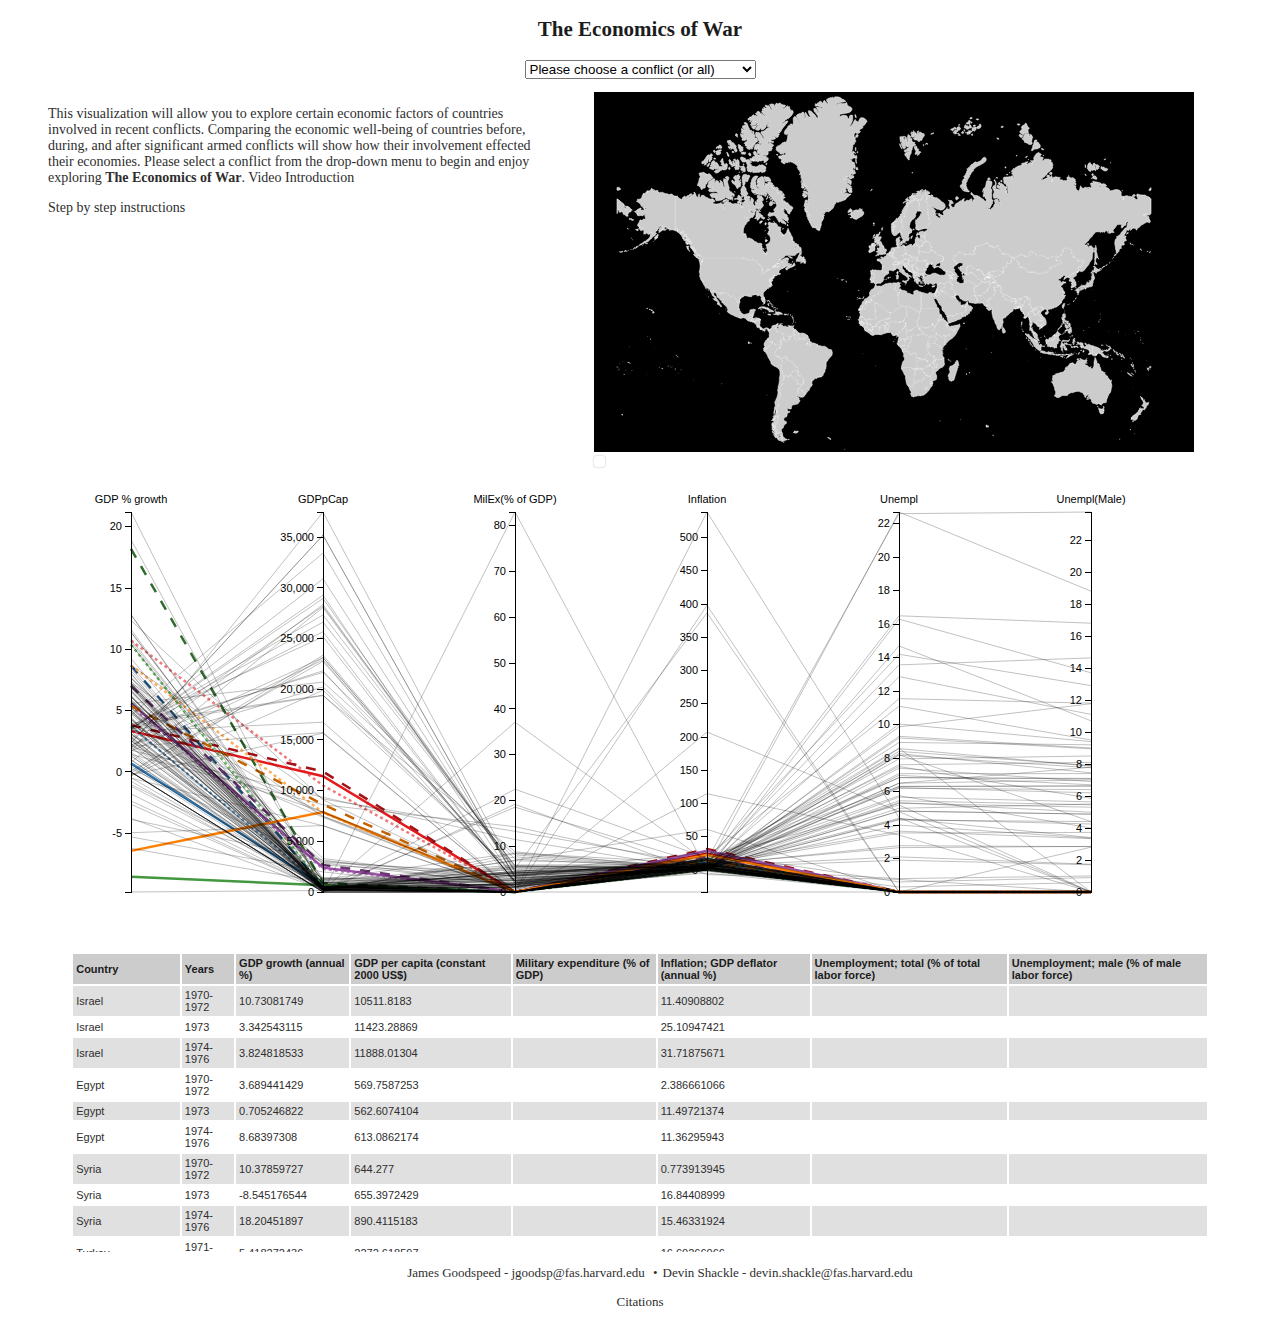
<file: index2.html>
<!DOCTYPE html>
<html>
  <head>
    <meta http-equiv="Content-Type" content="text/html;charset=utf-8"/>
    <title>CS171 Project III: Jim Goodspeed &amp; Devin Shackle</title>
    <link type="text/css" rel="stylesheet" href="css/style.css"/>
    <link type="text/css" rel="stylesheet" href="css/introjs.css"/>

    <!-- D3 Libraries -->
    <script type="text/javascript" src="js/d3.v3.min.js"></script>
    <script type="text/javascript" src="js/d3.csv.js"></script>
    <script type="text/javascript" src="js/queue.v1.min.js"></script>
    <script type="text/javascript" src="js/topojson.js"></script>
    <script type="text/javascript" src="js/intro.js"></script>
  </head>

  <body onload="selectConflict();">
    <div id="head">
      <h2>The Economics of War</h2>
      <div id="dropdown" data-step="1" data-intro="India has a long history of clashing with neighboring Pakistan and the two nuclear powers have engaged in numerous, bloody conflicts. But will it always be like this? There may be some economic signs that India may have more incentive to put aside its differences with Pakistan. 
<br>
<br>
Let's begin by selecting the 'Indo-Pakistani War of 1965' from the drop-down menu.">
        <form>
          <select id="list" onchange="selectConflict()">
            <option>Please choose a conflict (or all)</option>
            <option>2006 Lebanon War</option>
            <option>2008 Invasion of Anjouan</option>
            <option>2008 South Ossetia War</option>
            <option>2009 Boko Haram Uprising</option>
            <option>2010 Ethnic Violence in Kyrgyzstan</option>
            <option>Central African Republic Bush War</option>
            <option>Civil War in Chad</option>
            <option>Djiboutian-Eritrean Border Conflict</option>
            <option>Eritrean-Ethiopian War</option>
            <option>Falklands War</option>
            <option>Indo-Pakistani War of 1965</option>
            <option>Indo-Pakistani War of 1971</option>
            <option>Iran-Iraq War</option>
            <option>Iraq War</option>
            <option>Kargil War</option>
            <option>Kosovo War</option>
            <option>Libyan-Egyptian War</option>
            <option>Mount Elgon Insurgency</option>
            <option>Persian Gulf War</option>
            <option>Rwandan Civil War</option>
            <option>Second Ivorian Civil War</option>
            <option>Siachen Conflict</option>
            <option>Six-Day War</option>
            <option>Thai-Laotian Border War</option>
            <option>Turkish Invasion of Cyprus</option>
            <option>US Invasion of Panama</option>
            <option>War in Darfur</option>
            <option>Yom Kippur War</option>
          </select>
          <p id="description"></p>
        </form>
      </div>
    </div>

    <div id="text">
      <div id="intro">
        <p>This visualization will allow you to explore certain economic factors of countries involved in recent conflicts. 
           Comparing the economic well-being of countries before, during, and after significant armed conflicts will show 
           how their involvement effected their economies. Please select a conflict from the drop-down menu to begin and 
           enjoy exploring <strong>The Economics of War</strong>.  <a href="video.html">Video Introduction</a>  
        </p> 
        <p><a class="btn btn-large btn-success" href="javascript:void(0);" onclick="javascript:introJs().start();">Step by step instructions</a></p>
      </div>
      <div id="conflict_desc"></div>
    </div>

    <div id="map"></div>

    <div id="parcoord" data-step="2" data-intro="Let's focus on India's economy around this timeframe. Of particular note is the level of GDP growth. See how it dips dramatically during the conflict from around 5.5% to less than -2.5%?"></div>

    <div id="table"  data-intro="View the detail data for the conflict.">
      <table id="detail-table">
        <thead>
          <tr>
            <th class="col-0">Country</th>
            <th class="col-1">Years</th>
            <th class="col-2">GDP growth (annual %)</th>
            <th class="col-3">GDP per capita (constant 2000 US$)</th>
            <th class="col-4">Military expenditure (% of GDP)</th>
            <th class="col-5">Inflation; GDP deflator (annual %)</th>
            <th class="col-6">Unemployment; total (% of total labor force)</th>
            <th class="col-7">Unemployment; male (% of male labor force)</th>
          </tr>
        </thead>
        <tbody id="table-body">
        </tbody>
      </table>
    </div>

    <div id="footer">
      <ul class="nav">
        <li class="nav">James Goodspeed - jgoodsp@fas.harvard.edu</li>
        <li class="nav">Devin Shackle - devin.shackle@fas.harvard.edu</li>
      </ul>
      <a href="citations.html">Citations</a>
    </div>


    <script type="text/javascript">

      /*
        The code below for the parallel coordinates graph is based on the code by Michael Bostock in the Edgar 
        Anderson's Iris visualization: http://mbostock.github.com/d3/talk/20111116/iris-parallel.html

        Additional inspiration (though not code) was derived from the Nutrient Contents - Parallel Coordinates 
        graph by Kai Chang: http://exposedata.com/parallel/

        The code for the map is based on the D3 World Maps: Tooltips, Zooming, and Queue and the click-to-zoom
        via transformation example by Mike Bostock

        http://techslides.com/d3-world-maps-tooltips-zooming-and-queue/
        http://bl.ocks.org/mbostock/2206590

        The step by step intro navigation was provided by intro.js written by Afshin Mehrabani


        Citations:

        Michael Bostock, “Edgar Anderson’s Iris data set parallel coordinates,” Gallery – mbostock / d3, 
        accessed April 1, 2013, http://mbostock.github.io/d3/talk/20111116/iris-parallel.html
 
        Kai Chang, “Nutrient Contents – Parallel Coordinates,” Expose Data, accessed April 1, 2013, 
        http://exposedata.com/parallel/

        "D3 World Maps: Tooltips, Zooming, and Queue," Techslides, accessed April 24, 2013, 
        http://techslides.com/d3-world-maps-tooltips-zooming-and-queue/

        Michael Bostock, "click-to-zoom via transformation," Gallery - mbostock / d3, accessed April 23, 2013,
        http://bl.ocks.org/mbostock/2206590

        Afshin Mehrabani, "Intro.js: Better introductions for websites and features with a step-by-step guide 
        for your projects," usabli.ca, accessed April 28, 2013, http://usablica.github.io/intro.js/

       */

      // main data file
      var data = "data/conflictPreCompute.csv";

      // economic indicators (y axis)
      var indicators = ["GDP % growth","GDPpCap","MilEx(% of GDP)","Inflation","Unempl","Unempl(Male)"];

      var margin = [60, 120, 60, 120];
      var widthPC  = 1200 - margin[1] - margin[3];
      var heightPC = 500 - margin[0] - margin[2];

      var x = d3.scale.ordinal().domain(indicators).rangePoints([0, widthPC]);
      var y = {};

      var line = d3.svg.line();
      var axis = d3.svg.axis().orient("left");
      var foreground;
      var filterData = new Array();




      // Map code
      var widthMap = 600;
      var heightMap = 360;
      var active;

      var color = d3.scale.category10();

      var projection = d3.geo.mercator()
          .center([0,0])
          .scale(85)
          .rotate([0, 0]);
          //.translate([480, 300])
          //.scale(970);

      var pathMap = d3.geo.path()
          .projection(projection);

      var svgMap = d3.select("#map").append("svg")
          .attr("width", widthMap)
          .attr("height", heightMap);

      svgMap.append("rect")
        .attr("width", widthMap)
        .attr("height", heightMap)
        .on("click", reset);

      var svgDef = svgMap.append("defs");

      var crosshatch = svgDef.append("pattern")
        .attr("id", "crosshatch")
        .attr("patternUnits","userSpaceOnUse")
        .attr("width", "4")
        .attr("height", "4");

      crosshatch.append("path")
        .attr("d", "M-1,1 l2,-2 M0,4 l4,-4 M3,5 l2,-2");



      var gMap = svgMap.append("g")
          .attr("transform", "translate(-190,0)");


      // function to zoom in on a country in the map
      function click(d) {

        // if already active clicking will de-activate
        if (active === d) return reset();
          
        // clicking a second country while zoomed in will de-activate (un-highlight) the first
        gMap.selectAll(".active").classed("active", false);

        // highlights (fills) the country clicked
        d3.select(this).classed("active", active = d);

        var centroid = pathMap.centroid(d);
        var x = centroid[0];
        var y = centroid[1];
        var k = 4;

        gMap.transition()
            .duration(1000)
            .attr("transform", "translate(" + widthMap / 2 + "," + heightMap / 2 + ")scale(" + k + ")translate(" + -x + "," + -y + ")")
            .style("stroke-width", 1.5 / k + "px");
     
      }


      // zooms the map back out
      function reset() {
        gMap.selectAll(".active").classed("active", active = false);
        gMap.transition().duration(750).attr("transform", "translate(-190,0)");
        gMap.selectAll(".country")
            .transition()
              .duration(750)
            .style("stroke-width", ".5px");
      }


      var tooltip = d3.select("#map").append("div")
        .attr("class", "tooltip");

      queue()
          .defer(d3.json, "data/world-50m.json")
          .defer(d3.tsv, "data/world-country-names.tsv")
          .await(ready);



      function ready(error, world, names) {

        var countries = topojson.object(world, world.objects.countries).geometries,
            neighbors = topojson.neighbors(world, countries),
            i = -1,
            n = countries.length;

        countries.forEach(function(d) { 
          var tryit = names.filter(function(n) { return d.id == n.id; })[0];
          if (typeof tryit === "undefined"){
            d.name = "Undefined";
          } 
          else {
            d.name = tryit.name; 
          }
        });

        var country = gMap.selectAll(".country").data(countries);

        country
         .enter()
          .insert("path")
          .attr("class", function(d,i) { return d.name + " country"; })   
            .attr("title", function(d,i) { return d.name; })  // country name
            .attr("d", pathMap)
            .on("click", click);

          //Show/hide tooltip
          country
            .on("mousemove", function(d,i) {
              var mouse = d3.mouse(svgMap.node()).map( function(d) { return parseInt(d); } );

              tooltip
                .classed("hidden", false)
                .attr("style", "left:" + (mouse[0]+550) + "px;top:" + (mouse[1]+50) + "px")
                .html(d.name)
            })
            .on("mouseout",  function(d,i) {
              tooltip.classed("hidden", true)
            });

      }


      // Gets the selected item from the pull down for the filter
      function getSelected() {
        var list = document.getElementById("list");
        var item = list.options[list.selectedIndex].value;

        return item;
      }


      // Add a description of the conflict
      function addDesc(data) {
        var div = document.createElement("div");
        
        div.id = "conflict_desc";
        document.getElementById("text").appendChild(div);

        var desc = d3.select("#conflict_desc")
          .data(data)
          .append("p")
            .text(function(data) { return data.Description; });

      }


      // Displays the detail table
      function detailTable(data) {

        var columns = ["Country","Year","GDP % growth","GDPpCap","MilEx(% of GDP)","Inflation","Unempl","Unempl(Male)"];

        var tbody = document.createElement("tbody");
        
        tbody.id = "table-body";
        document.getElementById("detail-table").appendChild(tbody);

        var rows = d3.select("tbody")
            .selectAll("tr")
            .data(data);

        rows.enter()
            .append("tr")
            .on("mouseover", highlight)
            .on("mouseout", function(d,i) { return unhighlight(i); });

        // create a cell in each row for each column
        var cells = rows.selectAll("td")
            .data(function(row) {
              return columns.map(function(column) {
                return {column: column, value: row[column]};
              });
            })
          .enter()
            .append("td")
              .text(function(d) { return d.value; });

        rows.exit().remove();
      }


      // Highlight the line based on mouseover on the data table 
      function highlight(data) {

        d3.selectAll("." + data.Code + "-" + data.Stage + "-" + data.Conf_Code)
          .attr("class","black");
      }


      // turns off the highlighting
      function unhighlight(i) {
        d3.selectAll(".black")
          .attr("class", function(d) { return d.Code + "-" + d.Stage + "-" + d.Conf_Code + " " + "c" + i; });        
      }


      function selectConflict() {

        // Redraw
        if (document.getElementById("container")) {
          var parent = document.getElementById("parcoord");
          var child = document.getElementById("container");
          parent.removeChild(child);

          var svg = d3.select("#parcoord").append("svg:svg")
              .attr("width", widthPC + margin[1] + margin[3])
              .attr("height", heightPC + margin[0] + margin[2])
              .attr("id", "container")
            .append("svg:g")
              .attr("transform", "translate(" + margin[0] + "," + margin[0] + ")");
        }
        else {
            var svg = d3.select("#parcoord").append("svg:svg")
                .attr("width", widthPC + margin[1] + margin[3])
                .attr("height", heightPC + margin[0] + margin[2])
                .attr("id", "container")
              .append("svg:g")
                .attr("transform", "translate(" + margin[0] + "," + margin[0] + ")");
        }
          

        d3.csv(data, function(fullData) {

          // filter
          var conflicts = fullData.filter(function(row) {
            if (getSelected() == "Please choose a conflict (or all)") {
              reset();
              return fullData;
            }
            else {
              

              // zoom the map based on the conflict selected
              if(getSelected() == "2006 Lebanon War") {
                gMap.transition()
                    .duration(1000)
                    .attr("transform", "translate(-9850, -3600)scale(19)");

                

                gMap.selectAll(".active").classed("active", false);

                d3.select(".Israel").attr("class", "Israel country active");
                d3.select(".Lebanon").attr("class", "Lebanon country active");

                gMap.selectAll(".country")
                  .transition()
                    .duration(1000)
                  .style("stroke-width", ".1px");

              }

              else if (getSelected() == "2008 Invasion of Anjouan") {
                gMap.transition()
                    .duration(1000)
                    .attr("transform", "translate(-1300, -500)scale(3.2)");

                gMap.selectAll(".active").classed("active", false);

                d3.selectAll(".Comoros").attr("class", "Comoros country active");
                d3.selectAll(".Sudan").attr("class", "Sudan country active");
                d3.selectAll(".Tanzania").attr("class", "Tanzania country active");
                d3.selectAll(".Libya").attr("class", "Libya country active");
                d3.selectAll(".France").attr("class", "France country active");

                gMap.selectAll(".country")
                  .transition()
                    .duration(1000)
                  .style("stroke-width", ".15px");
              }

              else if (getSelected() == "2008 South Ossetia War") {
                gMap.transition()
                    .duration(1000)
                    .attr("transform", "translate(-1450, -270)scale(3.2)");

                gMap.selectAll(".active").classed("active", false);

                d3.selectAll(".Russian").attr("class", "Russian Federation country active");
                d3.select(".Georgia").attr("class", "Georgia country active");

                gMap.selectAll(".country")
                  .transition()
                    .duration(1000)
                  .style("stroke-width", ".15px");
              }

              else if (getSelected() == "2009 Boko Haram Uprising") {
                gMap.transition()
                    .duration(1000)
                    .attr("transform", "translate(-5080, -2420)scale(11)");

                gMap.selectAll(".active").classed("active", false);

                d3.select(".Nigeria").attr("class", "Nigeria country active");

                gMap.selectAll(".country")
                  .transition()
                    .duration(1000)
                  .style("stroke-width", ".15px");
              }

              else if (getSelected() == "2010 Ethnic Violence in Kyrgyzstan") {
                gMap.transition()
                    .duration(1000)
                    .attr("transform", "translate(-5600, -1650)scale(10)");

                gMap.selectAll(".active").classed("active", false);

                d3.selectAll(".Kyrgyzstan").attr("class", "Kyrgyzstan country active");

                gMap.selectAll(".country")
                  .transition()
                    .duration(1000)
                  .style("stroke-width", ".15px");
              }

              else if (getSelected() == "Central African Republic Bush War") {
                gMap.transition()
                    .duration(1000)
                    .attr("transform", "translate(-4770, -2120)scale(10)");

                gMap.selectAll(".active").classed("active", false);

                d3.selectAll(".African").attr("class", "Central African Republic country active");
                d3.selectAll(".Chad").attr("class", "Chad country active");

                gMap.selectAll(".country")
                  .transition()
                    .duration(1000)
                  .style("stroke-width", ".15px");
              }

              else if (getSelected() == "Civil War in Chad") {
                gMap.transition()
                    .duration(1000)
                    .attr("transform", "translate(-5770, -2540)scale(12)");

                gMap.selectAll(".active").classed("active", false);

                d3.select(".Chad").attr("class", "Chad country active");

                gMap.selectAll(".country")
                  .transition()
                    .duration(1000)
                  .style("stroke-width", ".15px");
              }

              else if (getSelected() == "Djiboutian-Eritrean Border Conflict") {
                gMap.transition()
                    .duration(1000)
                    .attr("transform", "translate(-6180, -2550)scale(12)");

                gMap.selectAll(".active").classed("active", false);

                d3.select(".Djibouti").attr("class", "Djibouti country active");
                d3.select(".Eritrea").attr("class", "Eritrea country active");

                gMap.selectAll(".country")
                  .transition()
                    .duration(1000)
                  .style("stroke-width", ".15px");
              }

              else if (getSelected() == "Eritrean-Ethiopian War") {
                gMap.transition()
                    .duration(1000)
                    .attr("transform", "translate(-5100, -2150)scale(10)");

                gMap.selectAll(".active").classed("active", false);

                d3.select(".Ethiopia").attr("class", "Ethiopia country active");
                d3.select(".Eritrea").attr("class", "Eritrea country active");

                gMap.selectAll(".country")
                  .transition()
                    .duration(1000)
                  .style("stroke-width", ".15px");
              }

              else if (getSelected() == "Falklands War") {
                gMap.transition()
                    .duration(1000)
                    .attr("transform", "translate(-370, -200)scale(1.5)");

                gMap.selectAll(".active").classed("active", false);

                d3.selectAll(".Argentina").attr("class", "Argentina country active");
                d3.selectAll(".Kingdom").attr("class", "United Kingdom country active");
                d3.selectAll(".Falkland").attr("class", "Falkland Islands country active");

                gMap.selectAll(".country")
                  .transition()
                    .duration(1000)
                  .style("stroke-width", ".2px");
              }

              else if (getSelected() == "Indo-Pakistani War of 1965" || getSelected() == "Indo-Pakistani War of 1971" ||
                  getSelected() == "Kargil War" || getSelected() == "Siachen Conflict") {
                gMap.transition()
                    .duration(1000)
                    .attr("transform", "translate(-3870, -1300)scale(7)");

                gMap.selectAll(".active").classed("active", false);

                d3.selectAll(".India").attr("class", "India country active");
                d3.selectAll(".Pakistan").attr("class", "Pakistan country active");

                gMap.selectAll(".country")
                  .transition()
                    .duration(1000)
                  .style("stroke-width", ".2px");

              }

              else if (getSelected() == "Iran-Iraq War") {
                gMap.transition()
                    .duration(1000)
                    .attr("transform", "translate(-4700, -1600)scale(9)");

                gMap.selectAll(".active").classed("active", false);

                d3.select(".Iraq").attr("class", "Iraq country active");
                d3.select(".Iran").attr("class", "Iran country active");

                gMap.selectAll(".country")
                  .transition()
                    .duration(1000)
                  .style("stroke-width", ".2px");
              }

              else if (getSelected() == "Iraq War") {
                gMap.transition()
                    .duration(1000)
                    .attr("transform", "translate(-350, -50)scale(1.3)");

                gMap.selectAll(".active").classed("active", false);


                d3.selectAll(".States").attr("class", "United States country active");
                d3.selectAll(".Iraq").attr("class", "Iraq country active");
                d3.selectAll(".Australia").attr("class", "Australia country active");
                d3.selectAll(".Kingdom").attr("class", "United Kingdom country active");

                gMap.selectAll(".country")
                  .transition()
                    .duration(1000)
                  .style("stroke-width", ".5px");

              }

              else if (getSelected() == "Kosovo War") {
                gMap.transition()
                    .duration(1000)
                    .attr("transform", "translate(-760, -295)scale(2.6)");

                gMap.selectAll(".active").classed("active", false);

                d3.selectAll(".States").attr("class", "United States country active");
                d3.select(".Albania").attr("class", "Albania country active");

                gMap.selectAll(".country")
                  .transition()
                    .duration(1000)
                  .style("stroke-width", ".2px");

              }

              else if (getSelected() == "Libyan-Egyptian War") {
                gMap.transition()
                    .duration(1000)
                    .attr("transform", "translate(-4350, -1700)scale(9)");

                gMap.selectAll(".active").classed("active", false);

                d3.select(".Libya").attr("class", "Libya country active");
                d3.select(".Egypt").attr("class", "Egypt country active");

                gMap.selectAll(".country")
                  .transition()
                    .duration(1000)
                  .style("stroke-width", ".2px");
              }

              else if (getSelected() == "Mount Elgon Insurgency") {
                gMap.transition()
                    .duration(1000)
                    .attr("transform", "translate(-6180, -2850)scale(12)");

                gMap.selectAll(".active").classed("active", false);

                d3.select(".Kenya").attr("class", "Kenya country active");

                gMap.selectAll(".country")
                  .transition()
                    .duration(1000)
                  .style("stroke-width", ".15px");
              }

              else if (getSelected() == "Persian Gulf War") {
                gMap.transition()
                    .duration(1000)
                    .attr("transform", "translate(-645, -250)scale(2.2)");

                gMap.selectAll(".active").classed("active", false);


                d3.selectAll(".States").attr("class", "United States country active");
                d3.selectAll(".Iraq").attr("class", "Iraq country active");
                d3.selectAll(".Kuwait").attr("class", "Kuwait country active");
                d3.selectAll(".Kingdom").attr("class", "United Kingdom country active");
                d3.selectAll(".Saudi").attr("class", "Saudi Arabia country active");

                gMap.selectAll(".country")
                  .transition()
                    .duration(1000)
                  .style("stroke-width", ".5px");

              }

              else if (getSelected() == "Rwandan Civil War") {
                gMap.transition()
                    .duration(1000)
                    .attr("transform", "translate(-9150, -4370)scale(18)");

                gMap.selectAll(".active").classed("active", false);

                d3.select(".Rwanda").attr("class", "Rwanda country active");

                gMap.selectAll(".country")
                  .transition()
                    .duration(1000)
                  .style("stroke-width", ".1px");
              }

              else if (getSelected() == "Second Ivorian Civil War") {
                gMap.transition()
                    .duration(1000)
                    .attr("transform", "translate(-1700, -670)scale(4.2)");

                gMap.selectAll(".active").classed("active", false);

                d3.selectAll(".Cote").attr("class", "Cote d'Ivoire country active");
                d3.selectAll(".France").attr("class", "France country active");

                gMap.selectAll(".country")
                  .transition()
                    .duration(1000)
                  .style("stroke-width", ".2px");
              }

              else if(getSelected() == "Six-Day War" || getSelected() == "Yom Kippur War") {
                gMap.transition()
                    .duration(1000)
                    .attr("transform", "translate(-5030, -1850)scale(10)");

                gMap.selectAll(".active").classed("active", false);

                d3.select(".Israel").attr("class", "Israel country active");
                d3.select(".Egypt").attr("class", "Egypt country active");
                d3.select(".Syria").attr("class", "Syria country active");

                gMap.selectAll(".country")
                  .transition()
                    .duration(1000)
                  .style("stroke-width", ".15px");

              }

              else if (getSelected() == "Thai-Laotian Border War") {
                gMap.transition()
                    .duration(1000)
                    .attr("transform", "translate(-5410, -1850)scale(9)");

                gMap.selectAll(".active").classed("active", false);

                d3.select(".Thailand").attr("class", "Thailand country active");
                d3.select(".Vietnam").attr("class", "Vietnam country active");
                d3.select(".Laos").attr("class", "Laos country active");

                gMap.selectAll(".country")
                  .transition()
                    .duration(1000)
                  .style("stroke-width", ".2px");
              }

              else if(getSelected() == "Turkish Invasion of Cyprus") {
                gMap.transition()
                    .duration(1000)
                    .attr("transform", "translate(-4980, -1700)scale(10)");

                gMap.selectAll(".active").classed("active", false);

                d3.selectAll(".Greece").attr("class", "Greece country active");
                d3.selectAll(".Turkey").attr("class", "Turkey country active");

                gMap.selectAll(".country")
                  .transition()
                    .duration(1000)
                  .style("stroke-width", ".15px");

              }

              else if (getSelected() == "US Invasion of Panama") {
                gMap.transition()
                    .duration(1000)
                    .attr("transform", "translate(-1300, -730)scale(4.5)");

                gMap.selectAll(".active").classed("active", false);

                d3.selectAll(".States").attr("class", "United States country active");
                d3.selectAll(".Panama").attr("class", "Panama country active");

                gMap.selectAll(".country")
                  .transition()
                    .duration(1000)
                  .style("stroke-width", ".2px");

              }

              else if (getSelected() == "War in Darfur") {
                gMap.transition()
                    .duration(1000)
                    .attr("transform", "translate(-4950, -2070)scale(10)");

                gMap.selectAll(".active").classed("active", false);

                d3.select(".Sudan").attr("class", "Sudan country active");

                gMap.selectAll(".country")
                  .transition()
                    .duration(1000)
                  .style("stroke-width", ".2px");
              }

              else {
                reset();
              }

              return row["Conflict"] == getSelected();
            }
          });


          // Used to populate the legend
          var countries = [];
          fullData.filter(function(row, i) {
            if (row["Conflict"] == getSelected()) {
              countries.push(row.Code + "-" + row.Stage); 
            }
            
          });

          
          if (document.getElementById("conflict_desc")) {
            var parent = document.getElementById("text");
            var child = document.getElementById("conflict_desc");
            parent.removeChild(child);
          }


          if (document.getElementById("table-body")) {
            var parent = document.getElementById("detail-table");
            var child = document.getElementById("table-body");
            parent.removeChild(child);
          }

          detailTable(conflicts);

          if (getSelected() != "Please choose a conflict (or all)") {
              addDesc(conflicts);
          }
          

          //console.log(conflicts);

          // Create a scale and brush for each economic indicator
          indicators.forEach(function(d) {

            //redrawAxis();

            // scale
            y[d] = d3.scale.linear()
                .domain(d3.extent(conflicts, function(p) { return +p[d]; }))
                .range([heightPC, 0]);

            // brush
            y[d].brush = d3.svg.brush(conflicts)
                .y(y[d])
                .on("brush", brush);

          });

          //redrawPath(conflicts);


          // Add a legend for the countries being displayed
          var legend = svg.selectAll("g.legend")
              .data(countries)
            .enter().append("svg:g")
              .attr("class", "legend")
              .attr("transform", function(d, i) { return "translate(1000," + (i * 30 + 50) + ")"; });


          // color lines in legend for each country
          legend.append("svg:line")
              .attr("class", function(d,i) { return d.Code + "-" + d.Stage + "-" + d.Conf_Code + " " + "c" + i })
              .attr("x2", 30);


          // country names in the legend
          legend.append("svg:text")
              .attr("x", 50)
              .attr("dy", ".31em")
              .text(function(d) { return d; });
              //.on("click", detailTableFromLegend);


          // Add foreground lines (the main lines in the visualization)
          foreground = svg.append("svg:g")
              .attr("class", "foreground")
            .selectAll("path")
              .data(conflicts)
            .enter().append("svg:path")
              .attr("d", path)
              .attr("d", path)
              .attr("class", function(d,i) { return d.Code + "-" + d.Stage + "-" + d.Conf_Code + " " + "c" + i });



          // Add a group element for each economic indicator
          var g = svg.selectAll(".indicator")
              .data(indicators)
            .enter().append("svg:g")
              .attr("class", "indicator")
              .attr("transform", function(d) { return "translate(" + x(d) + ")"; })
              .call(d3.behavior.drag()
              .origin(function(d) { return {x: x(d)}; })
              .on("dragstart", dragstart)
              .on("drag", drag)
              .on("dragend", dragend)
              );


          // Add an axis and title
          g.append("svg:g")
              .attr("class", "axis")
              .each(function(d) { d3.select(this).call(axis.scale(y[d])); })
            .append("svg:text")
              .attr("text-anchor", "middle")
              .attr("y", -9)
              //.attr("class", "axis-title")
              .text(String);


          // Add a brush for each axis
          g.append("svg:g")
              .attr("class", "brush")
              .each(function(d) { d3.select(this).call(y[d].brush); })
            .selectAll("rect")
              .attr("x", -8)
              .attr("width", 20);


          // used for dragging y axis
          function dragstart(d) {
            i = indicators.indexOf(d);
          }


          // used for dragging y axis
          function drag(d) {
            x.range()[i] = d3.event.x;
            indicators.sort(function(a, b) { return x(a) - x(b); });
            g.attr("transform", function(d) { return "translate(" + x(d) + ")"; });
            foreground.attr("d", path);
          }



          // used for dragging y axis
          function dragend(d) {
            x.domain(indicators).rangePoints([0, widthPC]);
            var t = d3.transition().duration(500);
            t.selectAll(".indicator").attr("transform", function(d) { return "translate(" + x(d) + ")"; });
            t.selectAll(".foreground path").attr("d", path);
          }
        });

      }

      



      // not fully operational - maybe for project III
      function redrawPath(data) {
        svg.selectAll("path")
            .data(data)
            .transition()
              .delay(1000)
              .duration(5000)
            .attr("d", path)
            .attr("class", function(d) { return d.Country_Code; });

        detailTable(data);
      }


      // not fully operational - maybe for project III
      function redrawAxis() {
        
        svg.selectAll(".axis")
          .attr("class", "axis")
            .each(function(d) { d3.select(this).call(axis.scale(y[d])); }) 
          .append("svg:text")
            .attr("text-anchor", "middle")
            .attr("y", -9)
            .text(String);
      }


      // Returns the path for a given data point
      function path(d) {
        return line(indicators.map(function(p) { return [x(p), y[p](d[p])]; }));
      }


      function fromTablePath(d) {
          return line(indicators.map(function(p) { return [x(p), y[p](d[p])]; }));
      }


      // Handles a brush event, toggling the display of foreground lines
      function brush() {

        var actives = indicators.filter(function(p) { return !y[p].brush.empty(); });
        var extents = actives.map(function(p) { return y[p].brush.extent(); });
        var filterData = [];

        foreground.classed("fade", function(d, index) {

          return !actives.every(function(p, i) {

            // For records (lines) that are in the brush add to the filterData array
            if (extents[i][0] <= d[p] && d[p] <= extents[i][1]) {
                filterData.push(d);  
            }

            // Create the detail table based on the contents of the filterData array
            detailTable(filterData);

            return extents[i][0] <= d[p] && d[p] <= extents[i][1];
            
          });
        });
      }

    </script>

  </body>
</html>
</file>
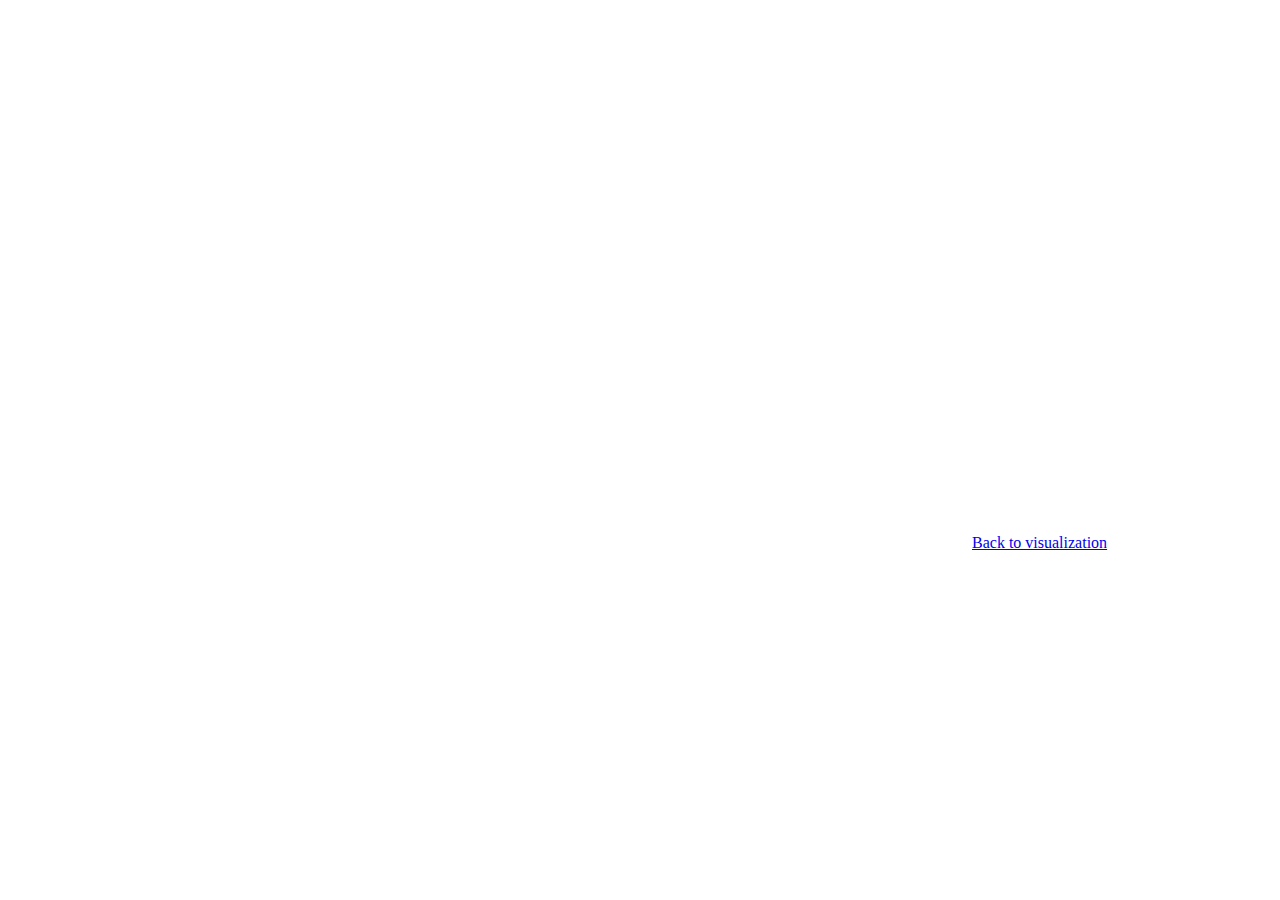
<file: video.html>
<!DOCTYPE html>
<html>
  <head>

  </head>
  <body>
    <iframe width="960" height="540" src="http://www.youtube.com/embed/hlWbXoNOlWw" frameborder="0" allowfullscreen></iframe>
    <a href="index.html">Back to visualization</a>
  </body>
</html>
</file>
<file: css/style.css>
body {
    font-family: Georgia serif;
    font-size: 14px;
    color: #2E2E2E;
}

#video {
 padding-left: 45px;
 padding-right: 160px;
}

#text > .hidden1 {
 position: absolute;
 height: 360px;
 width: 588px;
 top: 92px;
 left: 8px;
 z-index: -1;
}


#dropdown #hidden2 {
 position: absolute;
 top: 42px;
 left: 484px;
 height: 22px;
 width: 400px;
}

#hidden2 {
  z-index: -2;
  visibility: hidden;
}


#conflict_desc {
  font-size: 13px;
}

h2 { 
  color: #1C1C1C;
}

tbody tr:nth-child(odd) {
   background-color: #E0E0E0;
}

table {
  font-family: arial, helvetica, sans-serif;
  font-size: 11px;
}

th {
  text-align: left;
  background-color: #CCCCCC;
  padding: 3px;
  color: #1C1C1C;
}

td {
  padding: 3px;
}

hr {
  border: 0;
  height: 1px;
  background-image: -webkit-linear-gradient(left, #ccc, #333, #ccc); 
}

path {
  stroke: #000000;
  stroke-width: 0.25px;
  fill: gray;
}

#citations {
  width: 85%;
  margin-left: 50px;
  margin-top: 50px;
  box-shadow: 5px 5px 10px 2px #a6a6a6; 
  opacity: 0.9; 
  padding: 15px;
}

#dropdown {
  width: 300px;
  margin: auto;
}

#mapbg {
  fill: none;
  pointer-events: all;
}

#head {
    position: relative;
    height: 75px;
    width: 100%;
    text-align: center;
}

#text {
    width: 40%;
    float: left;
    height: 360px;
    padding-left: 40px;
    padding-right: 40px;
}

#map {
    width: 600px;
    float: left;
    height: 360px;
    margin: 0;
    padding: 0;
}

#parcoord {
    height: 500px;
    clear: both;
    margin-left:auto;
    margin-right:auto;
    width:90%;
}

#outer {
    height: 500px;
    clear: both;
    margin-left:auto;
    margin-right:auto;
    width:90%;
}

#table {
    height: 300px;
    margin-left:auto;
    margin-right:auto;
    width:90%;
    overflow-y: auto;
}

#footer {
    position: relative;
    display: inline;
    float: left;
    width: 100%;
    height: 70px;
    text-align: center;
    font-size: 13px;
}

#footer li + li:before {
    content: " \2022 ";
    padding: 0 5px;
}



div.tooltip {
  color: #222; 
  font-size: 11px;
  font-family: sans-serif;
  background: #fff; 
  padding: .5em; 
  text-shadow: #f5f5f5 0 1px 0;
  border-radius: 2px; 
  box-shadow: 0px 0px 2px 0px #a6a6a6; 
  opacity: 0.9; 
  position: absolute;
}

ul.list {
  border: 1px solid #CFCFCF;
  background-color: #F9F9F9;
  list-style-type: none;
  padding: 0px;
  margin: 0px;
  list-style-position: inside;
}

li.nav {
  display: inline;
}

ul.nav {
  list-style-type: none;
}

.cit {
  padding-top: 10px;
  padding-bottom: 10px;
}

a.nav {
  display: inline-block;
  padding-right: 10px;
  padding-left: 10px;
  text-decoration: none;
}

a:link {
  text-decoration: none;
  color: #2E2E2E;
}

a:visited {
  text-decoration: none;
  color: #3E193E;
}

a:active {
  text-decoration: none;
  color: #2E2E2E;
}

a:hover {
  text-decoration: underline; color: red;
  color: #2E2E2E;
}

.italic {
  font-style: italic;
}

.country {
  fill: #ccc;
  stroke: #fff;
  stroke-width: .5px;
  stroke-linejoin: round;
  cursor: pointer;
}

.hidden { 
  display: none; 
}

.active {
  fill: #DE2D26;
}

.indicator {
  font-family: arial, helvetica, sans-serif;
  font-size: 11px;
  color: #2E2E2E;
}

.axis-title {
  font-size: 12px;
  color: #2E2E2E;
  font-weight: bold;
}

.foreground path {
  fill: none;
  /*stroke-width: 2.5px;*/
}

.foreground path.fade {
  stroke: #000000;
  stroke-opacity: .05;
}

.legend {
  font-size: 11px;
  font-family: arial, helvetica, sans-serif;
}

.c0 {
  stroke: #F07A7C;
  stroke-width: 2.5px;
  stroke-dasharray: 3;
}

.c1 {
  stroke: #E41A1C;
  stroke-width: 2.5px;
}

.c1-fill {
  fill: #E41A1C;
}

.c2 {
  stroke:#A31215;
  stroke-width: 2.5px;
  stroke-dasharray: 10;
}

.c3 {
  stroke:#72A9D5;
  stroke-width: 2.5px;
  stroke-dasharray: 3;
}

.c4 {
  stroke: #377EB8;
  stroke-width: 2.5px;
}

.c4-fill {
  fill: #377EB8;
}

.c5 {
  stroke: #275982;
  stroke-width: 2.5px;
  stroke-dasharray: 10;
}

.c6 {
  stroke: #6DC16A;
  stroke-width: 2.5px;
  stroke-dasharray: 3;
}

.c7 {
  stroke: #42973F;
  stroke-width: 2.5px;
}

.c7-fill {
  fill: #42973F;
}

.c8 {
  stroke: #306C2D;
  stroke-width: 2.5px;
  stroke-dasharray: 10;
}

.c9 {
  stroke: #BD88C6;
  stroke-width: 2.5px;
  stroke-dasharray: 3;
}

.c10 {
  stroke: #984EA3;
  stroke-width: 2.5px;
}

.c10-fill {
  fill: #984EA3;
}

.c11 {
  stroke: #6D3875;
  stroke-width: 2.5px;
  stroke-dasharray: 10;
}

.c12 {
  stroke: #FFAD5B;
  stroke-width: 2.5px;
  stroke-dasharray: 3;
}

.c13 {
  stroke: #FF7F00;
  stroke-width: 2.5px;
}

.c13-fill {
  fill: #FF7F00;
}

.c14 {
 stroke: #C56200;
 stroke-width: 2.5px;
 stroke-dasharray: 10;
}

.c-no-data {
  fill: #333333;
}

.black {
  stroke: #000000;
  stroke-width: 5px;
  stroke-opacity: .75;
}

.pre {
  stroke: #377EB8;
  stroke-width: 1.5px;
  stroke-opacity: .50;
}

.during {
  stroke: #E41A1C;
  stroke-width: 2px;
  stroke-opacity: .50;
}

.post {
  stroke: #984EA3;
  stroke-width: 1.5px;
  stroke-opacity: .50;
}

.brush .extent {
  fill-opacity: .3;
  stroke: #FFFFFF;
  shape-rendering: crispEdges;
}

.axis line, .axis path {
  fill: none;
  stroke: #000000;
  stroke-width: 1px;
  shape-rendering: crispEdges;
}

.axis text {
  cursor: move;
}

.invert {
  background: #1F1F1F;
  color: #DCDCCC;
}
</file>
<file: css/introjs.css>
.introjs-overlay {
  position: absolute;
  z-index: 999999;
  background-color: #000;
  opacity: 0;
  -webkit-transition: all 0.3s ease-out;
     -moz-transition: all 0.3s ease-out;
      -ms-transition: all 0.3s ease-out;
       -o-transition: all 0.3s ease-out;
          transition: all 0.3s ease-out;
}

.introjs-showElement {
  z-index: 9999999;
}

.introjs-relativePosition {
  position: relative;
}

.introjs-helperLayer {
  position: absolute;
  z-index: 9999998;
  background-color: rgba(255,255,255,.9);
  border: 1px solid rgba(0,0,0,.5);
  border-radius: 4px;
  box-shadow: 0 2px 15px rgba(0,0,0,.4);
  -webkit-transition: all 0.3s ease-out;
     -moz-transition: all 0.3s ease-out;
      -ms-transition: all 0.3s ease-out;
       -o-transition: all 0.3s ease-out;
          transition: all 0.3s ease-out;
}

.introjs-helperNumberLayer {
  position: absolute;
  top: -16px;
  left: -16px;
  z-index: 9999999999 !important;
  padding: 2px;
  font-family: Arial, verdana, tahoma;
  font-size: 13px;
  font-weight: bold;
  color: white;
  text-align: center;
  text-shadow: 1px 1px 1px rgba(0,0,0,.3);
  background: #ff3019; /* Old browsers */
  background: -webkit-linear-gradient(top, #ff3019 0%, #cf0404 100%); /* Chrome10+,Safari5.1+ */
  background: -webkit-gradient(linear, left top, left bottom, color-stop(0%, #ff3019), color-stop(100%, #cf0404)); /* Chrome,Safari4+ */
  background:    -moz-linear-gradient(top, #ff3019 0%, #cf0404 100%); /* FF3.6+ */
  background:     -ms-linear-gradient(top, #ff3019 0%, #cf0404 100%); /* IE10+ */
  background:      -o-linear-gradient(top, #ff3019 0%, #cf0404 100%); /* Opera 11.10+ */
  background:         linear-gradient(to bottom, #ff3019 0%, #cf0404 100%);  /* W3C */
  width: 20px;
  height:20px;
  line-height: 20px;
  border: 3px solid white;
  border-radius: 50%;
  filter: progid:DXImageTransform.Microsoft.gradient(startColorstr='#ff3019', endColorstr='#cf0404', GradientType=0); /* IE6-9 */ 
  filter: progid:DXImageTransform.Microsoft.Shadow(direction=135, strength=2, color=ff0000); /* IE10 text shadows */
  box-shadow: 0 2px 5px rgba(0,0,0,.4);
}

.introjs-arrow {
  border: 5px solid white;
  content:'';
  position: absolute;
}
.introjs-arrow.top {
  top: -10px;
  border-top-color:transparent;
  border-right-color:transparent;
  border-bottom-color:white;
  border-left-color:transparent;
}
.introjs-arrow.right {
  right: -10px;
  top: 10px;
  border-top-color:transparent;
  border-right-color:transparent;
  border-bottom-color:transparent;
  border-left-color:white;
}
.introjs-arrow.bottom {
  bottom: -10px;
  border-top-color:white;
  border-right-color:transparent;
  border-bottom-color:transparent;
  border-left-color:transparent;
}
.introjs-arrow.left {
  left: -10px;
  top: 10px;
  border-top-color:transparent;
  border-right-color:white;
  border-bottom-color:transparent;
  border-left-color:transparent;
}

.introjs-tooltip {
  position: absolute;
  padding: 10px;
  background-color: white;
  min-width: 200px;
  border-radius: 3px;
  box-shadow: 0 1px 10px rgba(0,0,0,.4);
  -webkit-transition: opacity 0.1s ease-out;
     -moz-transition: opacity 0.1s ease-out;
      -ms-transition: opacity 0.1s ease-out;
       -o-transition: opacity 0.1s ease-out;
          transition: opacity 0.1s ease-out;
}

.introjs-tooltipbuttons {
  text-align: right;
}

/* 
 Buttons style by http://nicolasgallagher.com/lab/css3-github-buttons/ 
 Changed by Afshin Mehrabani
*/
.introjs-button {
  position: relative;
  overflow: visible;
  display: inline-block;
  padding: 0.3em 0.8em;
  border: 1px solid #d4d4d4;
  margin: 0;
  text-decoration: none;
  text-shadow: 1px 1px 0 #fff;
  font: 11px/normal sans-serif;
  color: #333;
  white-space: nowrap;
  cursor: pointer;
  outline: none;
  background-color: #ececec;
  background-image: -webkit-gradient(linear, 0 0, 0 100%, from(#f4f4f4), to(#ececec));
  background-image: -moz-linear-gradient(#f4f4f4, #ececec);
  background-image: -o-linear-gradient(#f4f4f4, #ececec);
  background-image: linear-gradient(#f4f4f4, #ececec);
  -webkit-background-clip: padding;
  -moz-background-clip: padding;
  -o-background-clip: padding-box;
  /*background-clip: padding-box;*/ /* commented out due to Opera 11.10 bug */
  -webkit-border-radius: 0.2em;
  -moz-border-radius: 0.2em;
  border-radius: 0.2em;
  /* IE hacks */
  zoom: 1;
  *display: inline;
  margin-top: 10px;
}

.introjs-button:hover {
  border-color: #bcbcbc;
  text-decoration: none; 
  box-shadow: 0px 1px 1px #e3e3e3;
}

.introjs-button:focus,
.introjs-button:active {
  background-image: -webkit-gradient(linear, 0 0, 0 100%, from(#ececec), to(#f4f4f4));
  background-image: -moz-linear-gradient(#ececec, #f4f4f4);
  background-image: -o-linear-gradient(#ececec, #f4f4f4);
  background-image: linear-gradient(#ececec, #f4f4f4);
}

/* overrides extra padding on button elements in Firefox */
.introjs-button::-moz-focus-inner {
  padding: 0;
  border: 0;
}

.introjs-skipbutton {
  margin-right: 5px;
  color: #7a7a7a;
}

.introjs-prevbutton {
  -webkit-border-radius: 0.2em 0 0 0.2em;
  -moz-border-radius: 0.2em 0 0 0.2em;
  border-radius: 0.2em 0 0 0.2em;
  border-right: none;
}

.introjs-nextbutton {
  -webkit-border-radius: 0 0.2em 0.2em 0;
  -moz-border-radius: 0 0.2em 0.2em 0;
  border-radius: 0 0.2em 0.2em 0;
}
</file>
